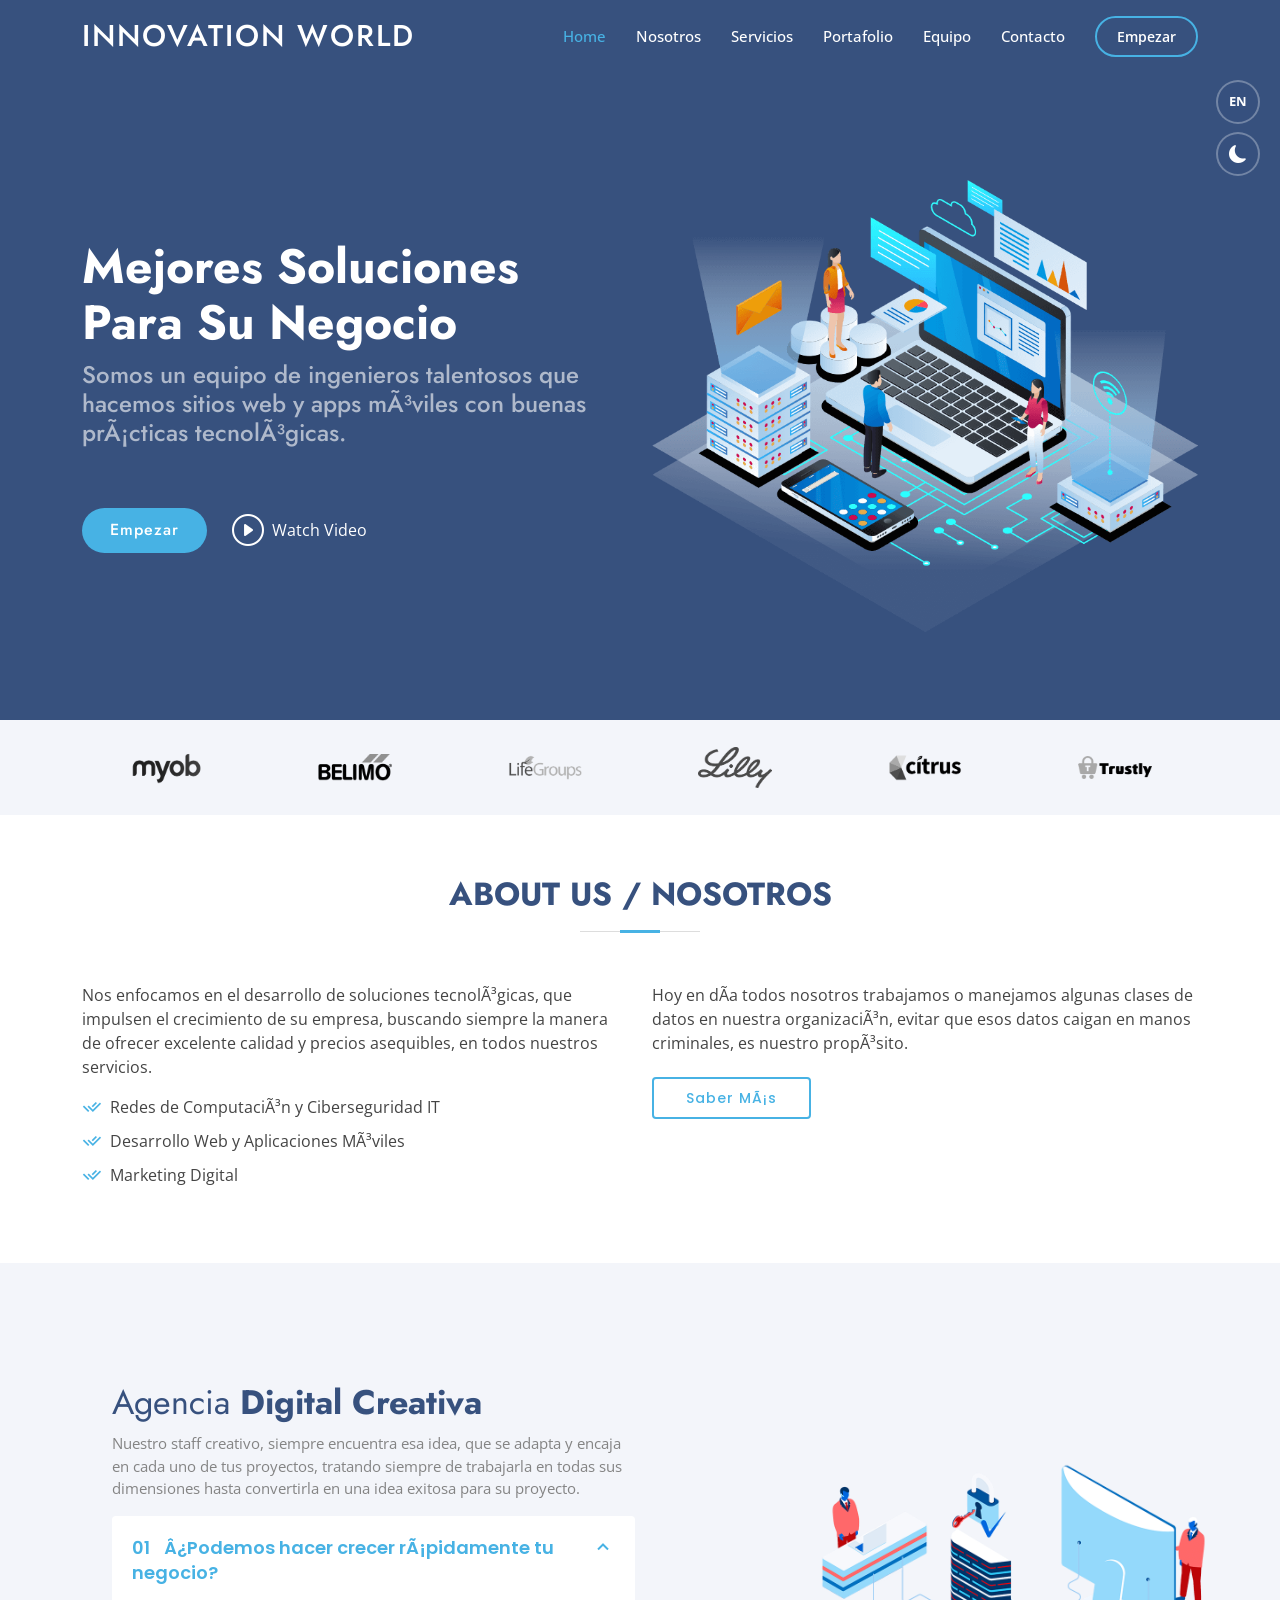
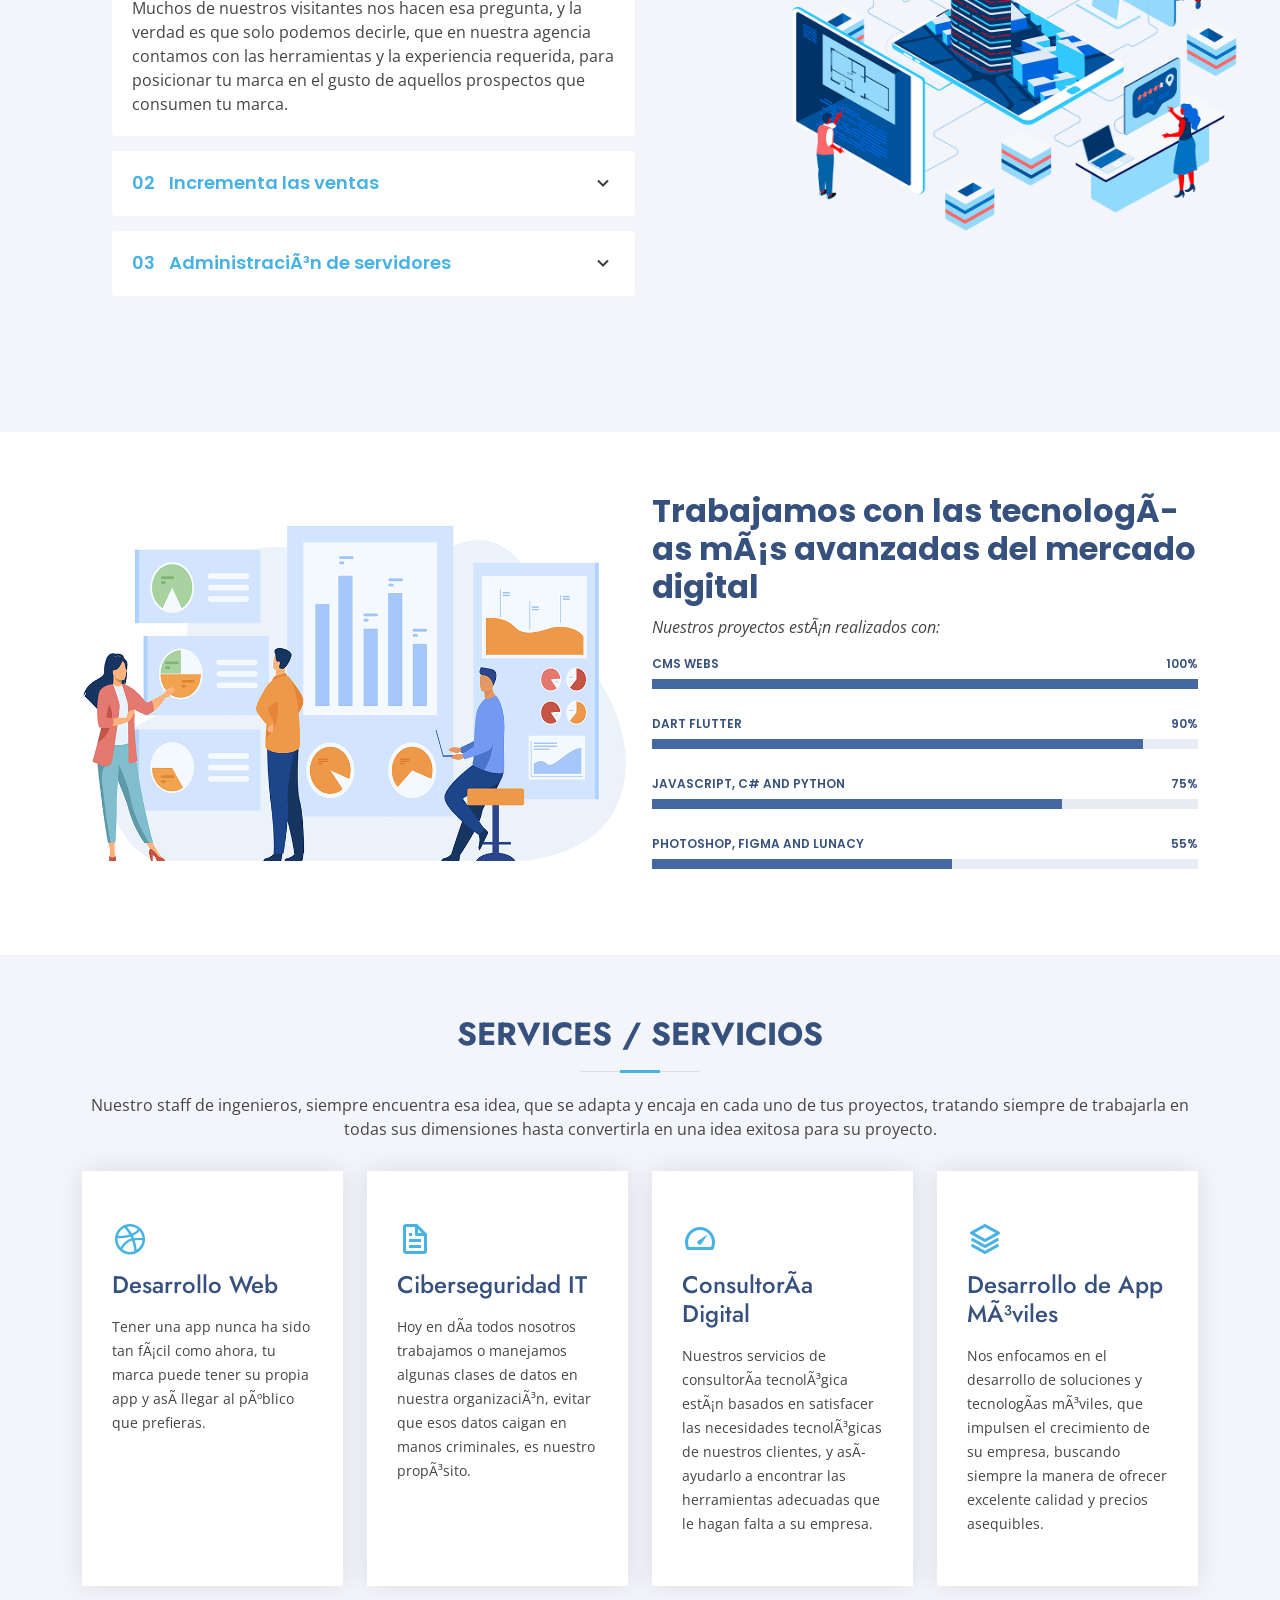
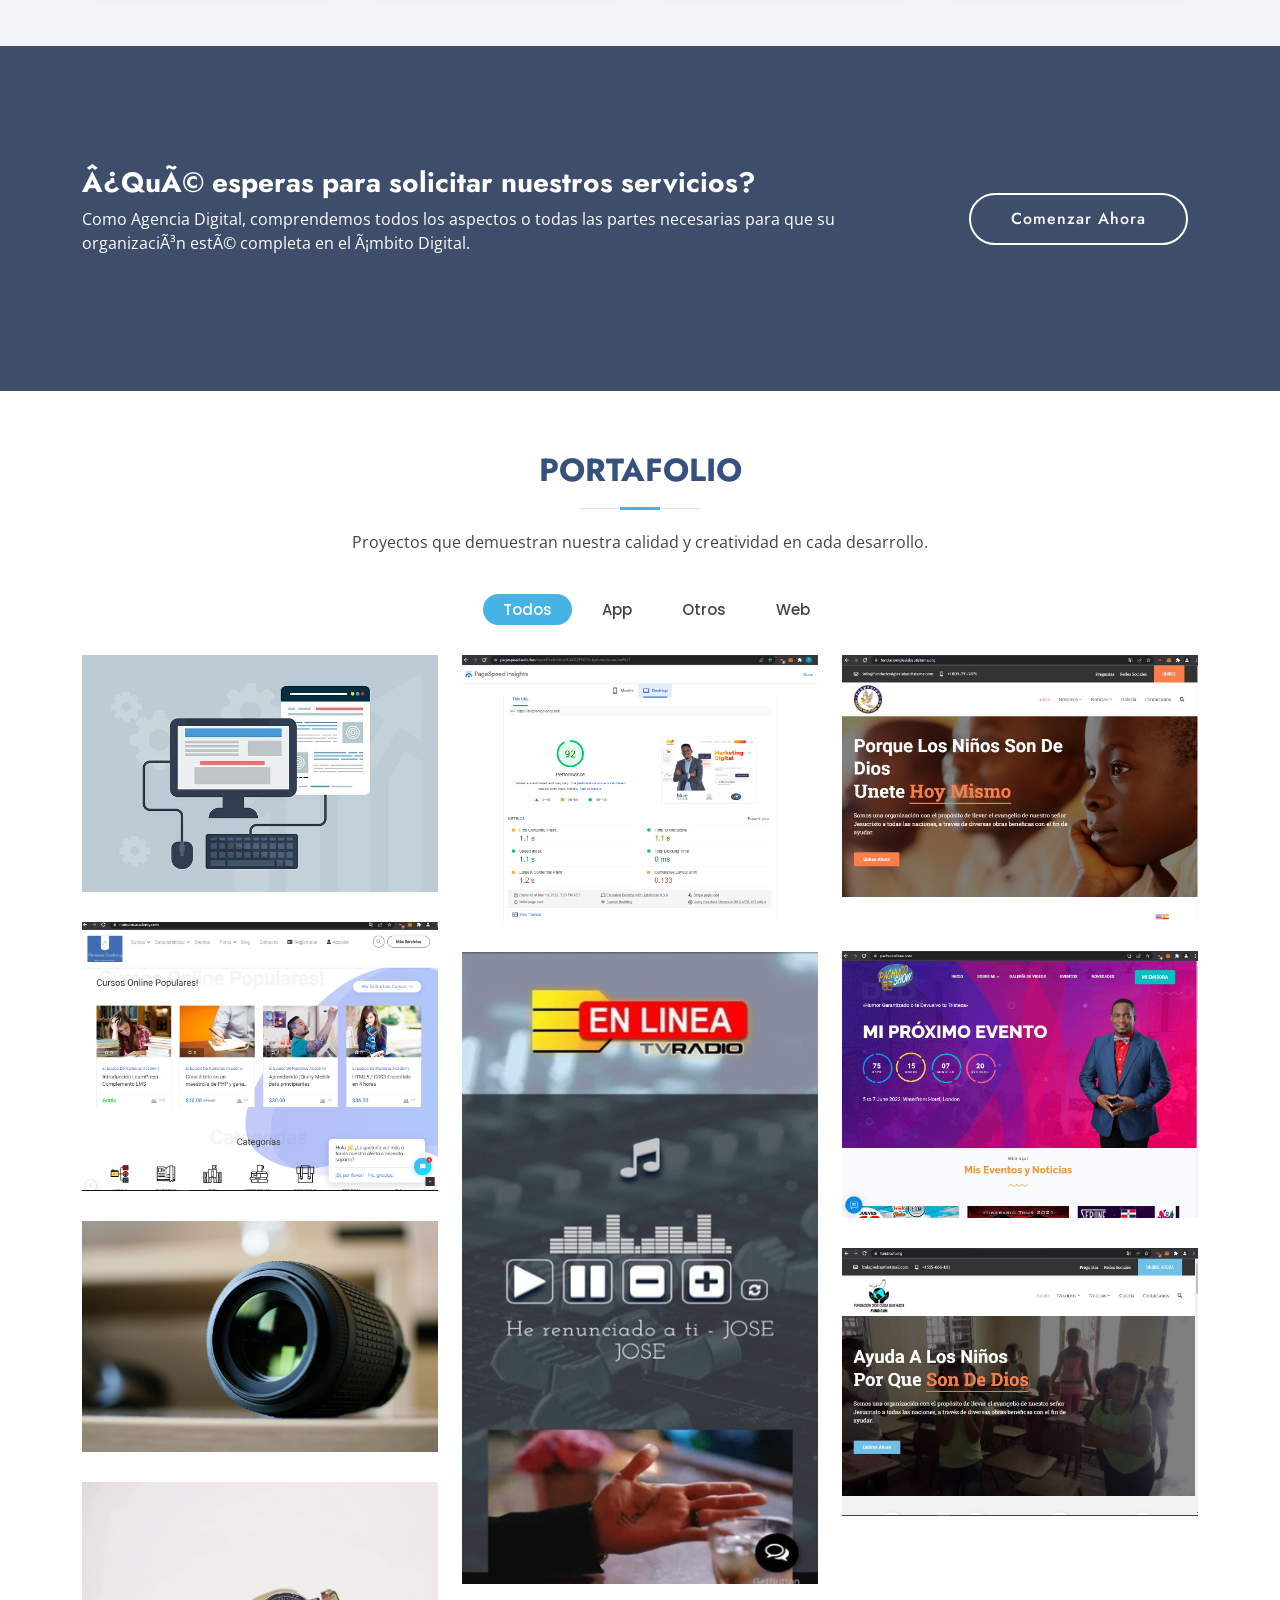
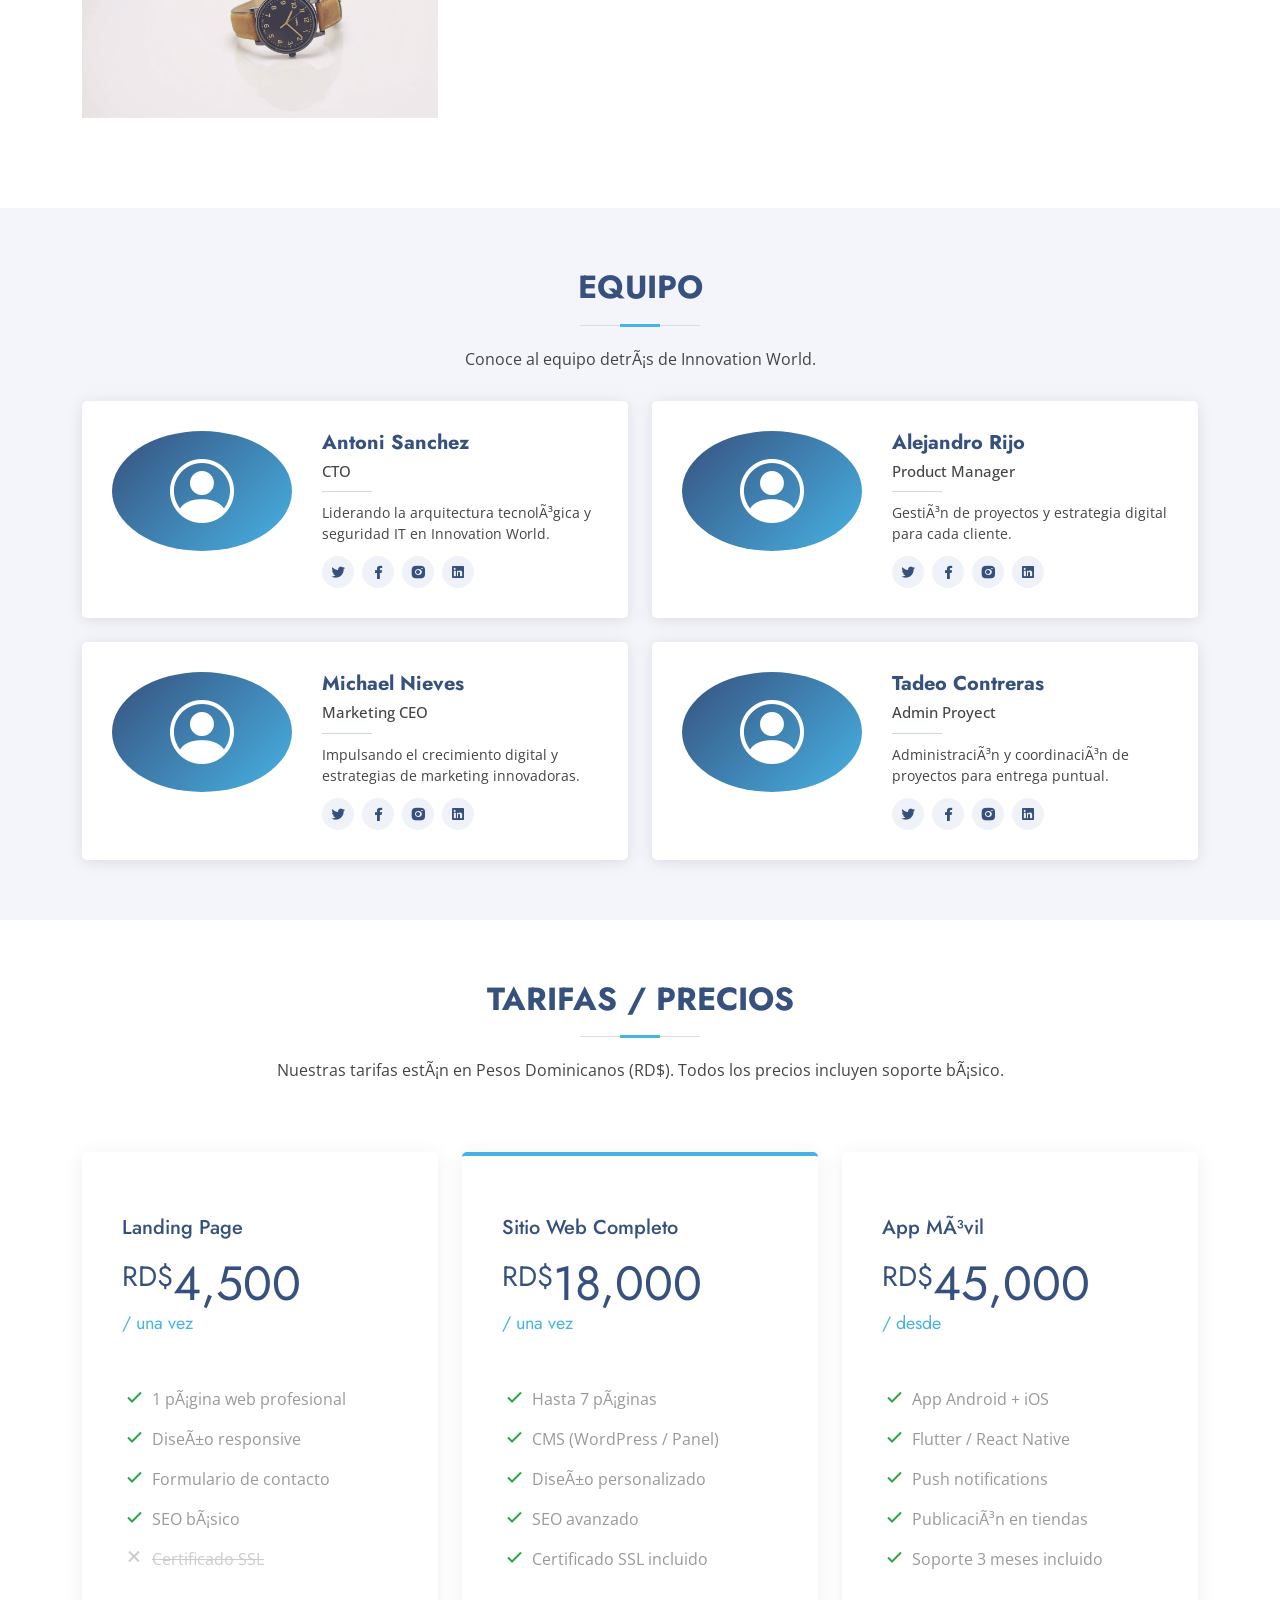
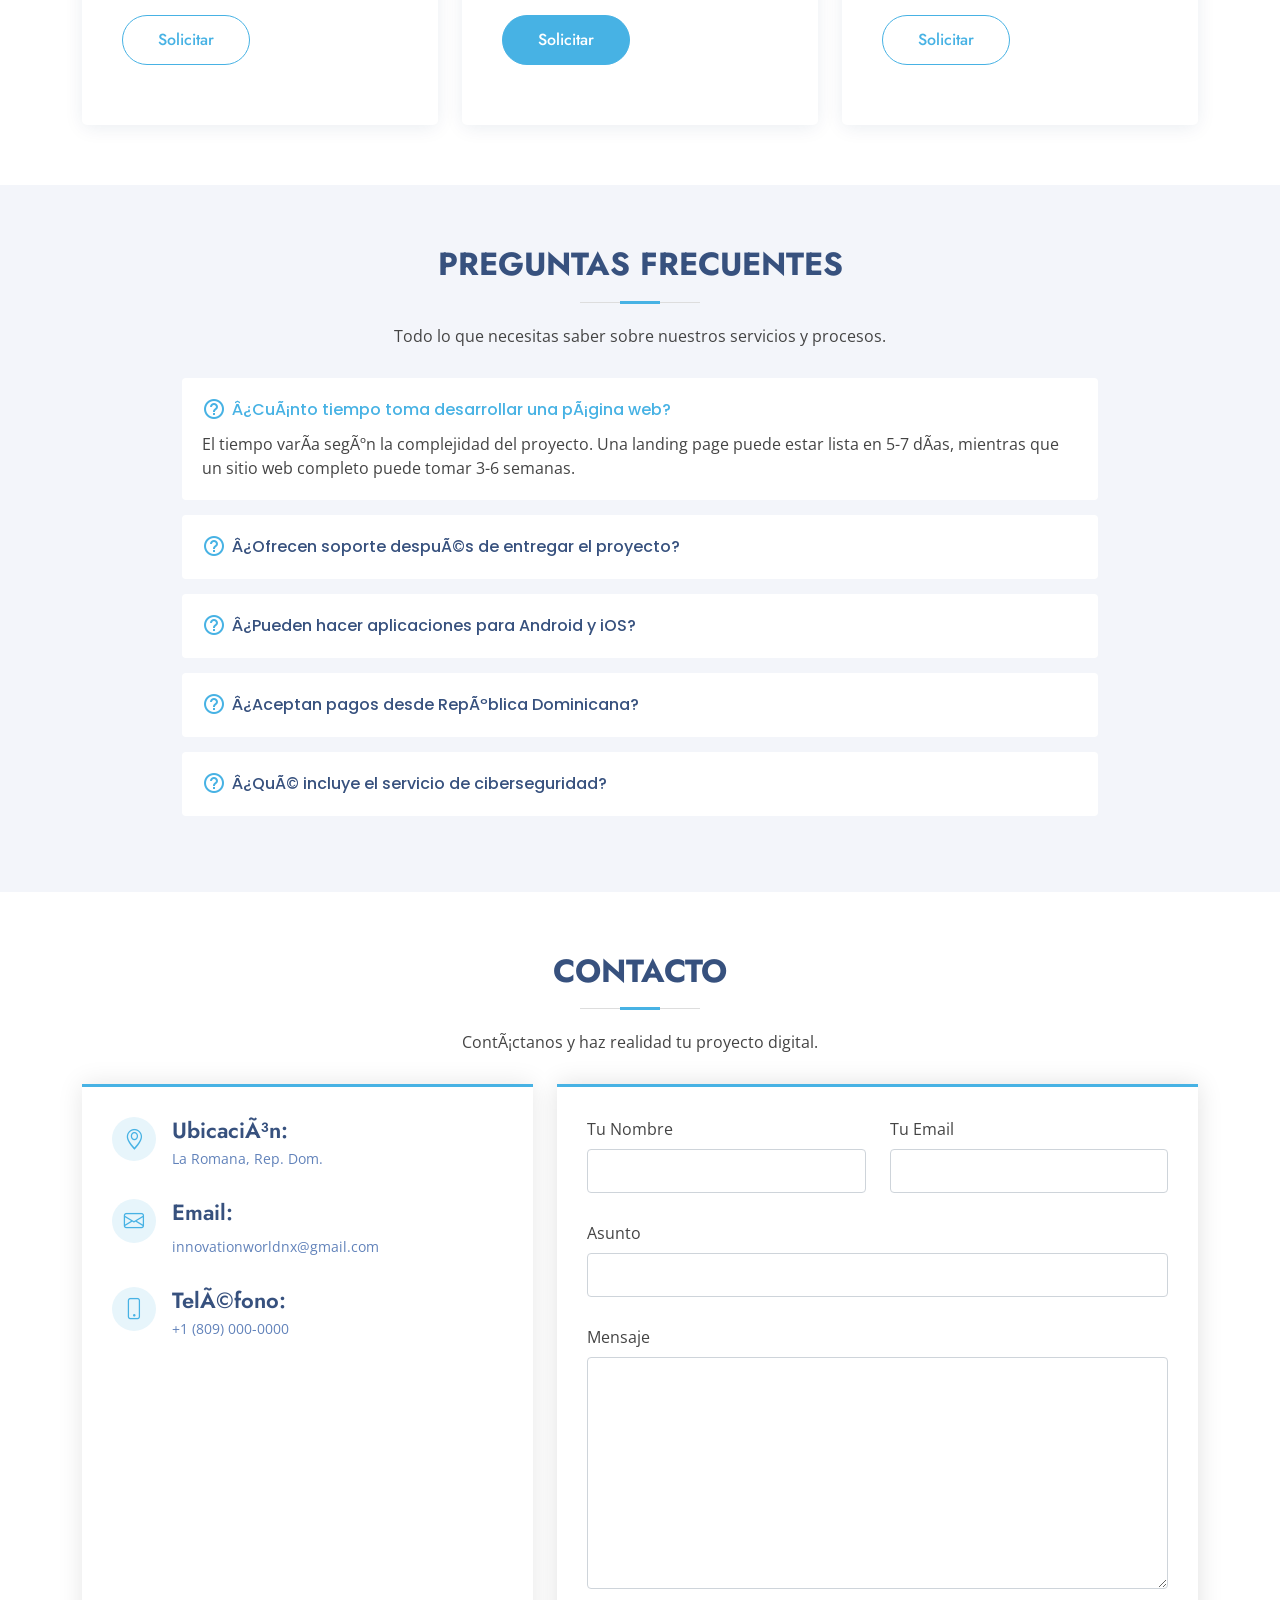
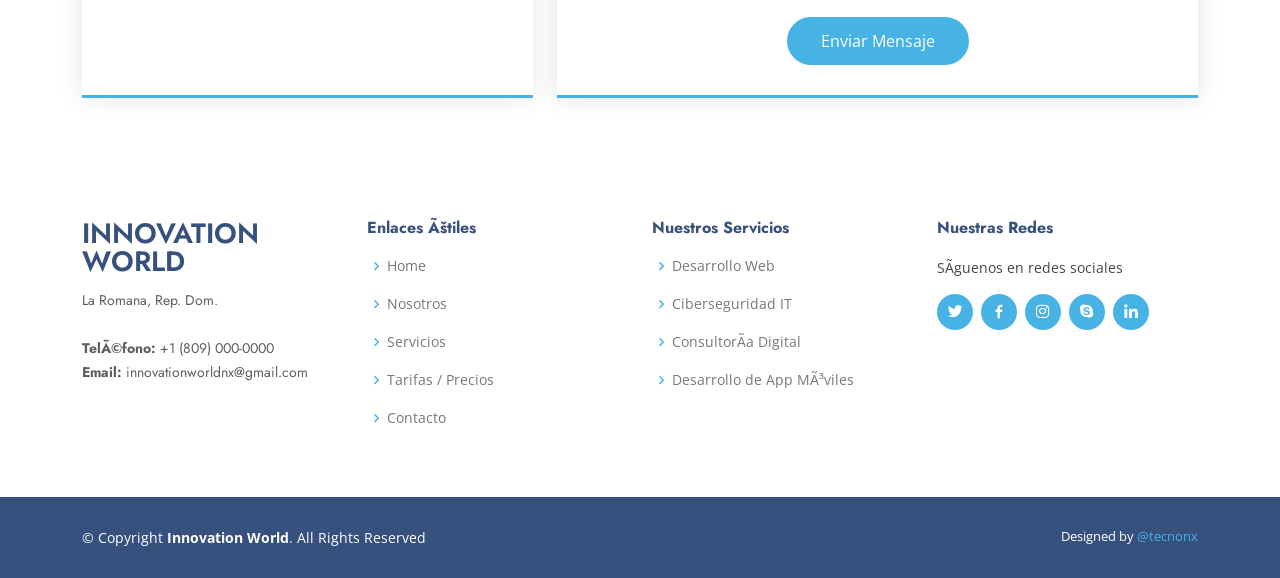
<file: index.html>
<!DOCTYPE html>
<html lang="en">
<head>
  <meta charset="utf-8">
  <meta content="width=device-width, initial-scale=1.0" name="viewport">
  <title>Innovation World</title>
  <meta content="Empresa dominicana de tecnologÃ­as" name="description">
  <meta content="pÃ¡ginas web dominicana, empresa en RD, las mejores app dominicanas" name="keywords">

  <!-- Favicons -->
  <link href="assets/img/favicon.png" rel="icon">
  <link href="assets/img/apple-touch-icon.png" rel="apple-touch-icon">

  <!-- Google Fonts -->
  <link href="https://fonts.googleapis.com/css?family=Open+Sans:300,300i,400,400i,600,600i,700,700i|Jost:300,300i,400,400i,500,500i,600,600i,700,700i|Poppins:300,300i,400,400i,500,500i,600,600i,700,700i" rel="stylesheet">

  <!-- Vendor CSS Files -->
  <link href="assets/vendor/aos/aos.css" rel="stylesheet">
  <link href="assets/vendor/bootstrap/css/bootstrap.min.css" rel="stylesheet">
  <link href="assets/vendor/bootstrap-icons/bootstrap-icons.css" rel="stylesheet">
  <link href="assets/vendor/boxicons/css/boxicons.min.css" rel="stylesheet">
  <link href="assets/vendor/glightbox/css/glightbox.min.css" rel="stylesheet">
  <link href="assets/vendor/remixicon/remixicon.css" rel="stylesheet">
  <link href="assets/vendor/swiper/swiper-bundle.min.css" rel="stylesheet">

  <!-- Template Main CSS File -->
  <link href="assets/css/style.css" rel="stylesheet">
</head>

<body>

  <!-- ======= Header ======= -->
  <header id="header" class="fixed-top">
    <div class="container d-flex align-items-center">

      <h1 class="logo me-auto"><a href="index.html">Innovation World</a></h1>

      <nav id="navbar" class="navbar">
        <ul>
          <li><a class="nav-link scrollto active" href="#hero" data-i18n="nav.home">Home</a></li>
          <li><a class="nav-link scrollto" href="#about" data-i18n="nav.about">About</a></li>
          <li><a class="nav-link scrollto" href="#services" data-i18n="nav.services">Services</a></li>
          <li><a class="nav-link scrollto" href="#portfolio" data-i18n="nav.portfolio">Portfolio</a></li>
          <li><a class="nav-link scrollto" href="#team" data-i18n="nav.team">Team</a></li>
          <li><a class="nav-link scrollto" href="#contact" data-i18n="nav.contact">Contact</a></li>
          <li><a class="getstarted scrollto" href="#about" data-i18n="nav.getstarted">Get Started</a></li>
        </ul>
        <i class="bi bi-list mobile-nav-toggle"></i>
      </nav>

    </div>
  </header>

  <!-- Language & Dark Mode Toggles -->
  <div class="mode-toggles">
    <button id="lang-toggle" class="mode-btn" title="Cambiar idioma / Switch language">
      <span id="lang-label">EN</span>
    </button>
    <button id="theme-toggle" class="mode-btn" title="Modo oscuro / Dark mode">
      <i class="bi bi-moon-fill" id="theme-icon"></i>
    </button>
  </div>

  <main id="main">

    <!-- ======= Hero Section ======= -->
    <section id="hero" class="d-flex align-items-center">
      <div class="container">
        <div class="row">
          <div class="col-lg-6 d-flex flex-column justify-content-center pt-4 pt-lg-0 order-2 order-lg-1" data-aos="fade-up" data-aos-delay="200">
            <h1 data-i18n="hero.title">Mejores Soluciones Para Su Negocio</h1>
            <h2 data-i18n="hero.subtitle">Somos un equipo de ingenieros talentosos que hacemos sitios web y apps mÃ³viles con buenas prÃ¡cticas tecnolÃ³gicas.</h2>
            <div class="d-flex justify-content-center justify-content-lg-start">
              <a href="#about" class="btn-get-started scrollto" data-i18n="hero.btn_start">Get Started</a>
              <a href="https://www.youtube.com/watch?v=jDDaplaOz7Q" class="glightbox btn-watch-video"><i class="bi bi-play-circle"></i><span>Watch Video</span></a>
            </div>
          </div>
          <div class="col-lg-6 order-1 order-lg-2 hero-img" data-aos="zoom-in" data-aos-delay="200">
            <img src="assets/img/hero-img.png" class="img-fluid animated" alt="">
          </div>
        </div>
      </div>
    </section>

    <!-- ======= Cliens Section ======= -->
    <section id="cliens" class="cliens section-bg">
      <div class="container">
        <div class="row" data-aos="zoom-in">
          <div class="col-lg-2 col-md-4 col-6 d-flex align-items-center justify-content-center">
            <img src="assets/img/clients/client-1.png" class="img-fluid" alt="">
          </div>
          <div class="col-lg-2 col-md-4 col-6 d-flex align-items-center justify-content-center">
            <img src="assets/img/clients/client-2.png" class="img-fluid" alt="">
          </div>
          <div class="col-lg-2 col-md-4 col-6 d-flex align-items-center justify-content-center">
            <img src="assets/img/clients/client-3.png" class="img-fluid" alt="">
          </div>
          <div class="col-lg-2 col-md-4 col-6 d-flex align-items-center justify-content-center">
            <img src="assets/img/clients/client-4.png" class="img-fluid" alt="">
          </div>
          <div class="col-lg-2 col-md-4 col-6 d-flex align-items-center justify-content-center">
            <img src="assets/img/clients/client-5.png" class="img-fluid" alt="">
          </div>
          <div class="col-lg-2 col-md-4 col-6 d-flex align-items-center justify-content-center">
            <img src="assets/img/clients/client-6.png" class="img-fluid" alt="">
          </div>
        </div>
      </div>
    </section>

    <!-- ======= About Us Section ======= -->
    <section id="about" class="about">
      <div class="container" data-aos="fade-up">
        <div class="section-title">
          <h2 data-i18n="about.title">About Us / Nosotros</h2>
        </div>
        <div class="row content">
          <div class="col-lg-6">
            <p data-i18n="about.p1">Nos enfocamos en el desarrollo de soluciones tecnolÃ³gicas, que impulsen el crecimiento de su empresa, buscando siempre la manera de ofrecer excelente calidad y precios asequibles, en todos nuestros servicios.</p>
            <ul>
              <li><i class="ri-check-double-line"></i> <span data-i18n="about.item1">Redes de ComputaciÃ³n y Ciberseguridad IT</span></li>
              <li><i class="ri-check-double-line"></i> <span data-i18n="about.item2">Desarrollo Web y Aplicaciones MÃ³viles</span></li>
              <li><i class="ri-check-double-line"></i> <span data-i18n="about.item3">Marketing Digital</span></li>
            </ul>
          </div>
          <div class="col-lg-6 pt-4 pt-lg-0">
            <p data-i18n="about.p2">Hoy en dÃ­a todos nosotros trabajamos o manejamos algunas clases de datos en nuestra organizaciÃ³n, evitar que esos datos caigan en manos criminales, es nuestro propÃ³sito.</p>
            <a href="#" class="btn-learn-more" data-i18n="about.learn_more">Learn More</a>
          </div>
        </div>
      </div>
    </section>

    <!-- ======= Why Us Section ======= -->
    <section id="why-us" class="why-us section-bg">
      <div class="container-fluid" data-aos="fade-up">
        <div class="row">
          <div class="col-lg-7 d-flex flex-column justify-content-center align-items-stretch order-2 order-lg-1">
            <div class="content">
              <h3 data-i18n="why.title">Agencia <strong>Digital Creativa</strong></h3>
              <p data-i18n="why.subtitle">Nuestro staff creativo, siempre encuentra esa idea, que se adapta y encaja en cada uno de tus proyectos, tratando siempre de trabajarla en todas sus dimensiones hasta convertirla en una idea exitosa para su proyecto.</p>
            </div>
            <div class="accordion-list">
              <ul>
                <li>
                  <a data-bs-toggle="collapse" class="collapse" data-bs-target="#accordion-list-1"><span>01</span> <span data-i18n="why.q1">Â¿Podemos hacer crecer rÃ¡pidamente tu negocio?</span> <i class="bx bx-chevron-down icon-show"></i><i class="bx bx-chevron-up icon-close"></i></a>
                  <div id="accordion-list-1" class="collapse show" data-bs-parent=".accordion-list">
                    <p data-i18n="why.a1">Muchos de nuestros visitantes nos hacen esa pregunta, y la verdad es que solo podemos decirle, que en nuestra agencia contamos con las herramientas y la experiencia requerida, para posicionar tu marca en el gusto de aquellos prospectos que consumen tu marca.</p>
                  </div>
                </li>
                <li>
                  <a data-bs-toggle="collapse" data-bs-target="#accordion-list-2" class="collapsed"><span>02</span> <span data-i18n="why.q2">Incrementa las ventas</span> <i class="bx bx-chevron-down icon-show"></i><i class="bx bx-chevron-up icon-close"></i></a>
                  <div id="accordion-list-2" class="collapse" data-bs-parent=".accordion-list">
                    <p data-i18n="why.a2">Buscamos las mejores herramientas tecnolÃ³gicas para adaptarlas a sus estrategias de ventas, para que juntas ayuden a incrementar las ventas de sus productos o servicios.</p>
                  </div>
                </li>
                <li>
                  <a data-bs-toggle="collapse" data-bs-target="#accordion-list-3" class="collapsed"><span>03</span> <span data-i18n="why.q3">AdministraciÃ³n de servidores</span> <i class="bx bx-chevron-down icon-show"></i><i class="bx bx-chevron-up icon-close"></i></a>
                  <div id="accordion-list-3" class="collapse" data-bs-parent=".accordion-list">
                    <p data-i18n="why.a3">Nuestro objetivo primordial es brindar el soporte requerido en los servidores de su compaÃ±Ã­a o negocio, por grande o pequeÃ±o que sea, ya sea funcione con Linux o Windows.</p>
                  </div>
                </li>
              </ul>
            </div>
          </div>
          <div class="col-lg-5 align-items-stretch order-1 order-lg-2 img" style='background-image: url("assets/img/why-us.png");' data-aos="zoom-in" data-aos-delay="150">&nbsp;</div>
        </div>
      </div>
    </section>

    <!-- ======= Skills Section ======= -->
    <section id="skills" class="skills">
      <div class="container" data-aos="fade-up">
        <div class="row">
          <div class="col-lg-6 d-flex align-items-center" data-aos="fade-right" data-aos-delay="100">
            <img src="assets/img/skills.png" class="img-fluid" alt="">
          </div>
          <div class="col-lg-6 pt-4 pt-lg-0 content" data-aos="fade-left" data-aos-delay="100">
            <h3 data-i18n="skills.title">Trabajamos con las tecnologÃ­as mÃ¡s avanzadas del mercado digital</h3>
            <p class="fst-italic" data-i18n="skills.subtitle">Nuestros proyectos estÃ¡n realizados con:</p>
            <div class="skills-content">
              <div class="progress">
                <span class="skill" data-i18n="skills.s1">CMS WEBS<i class="val">100%</i></span>
                <div class="progress-bar-wrap">
                  <div class="progress-bar" role="progressbar" aria-valuenow="100" aria-valuemin="0" aria-valuemax="100"></div>
                </div>
              </div>
              <div class="progress">
                <span class="skill" data-i18n="skills.s2">Dart Flutter <i class="val">90%</i></span>
                <div class="progress-bar-wrap">
                  <div class="progress-bar" role="progressbar" aria-valuenow="90" aria-valuemin="0" aria-valuemax="100"></div>
                </div>
              </div>
              <div class="progress">
                <span class="skill" data-i18n="skills.s3">JavaScript, C# and Python <i class="val">75%</i></span>
                <div class="progress-bar-wrap">
                  <div class="progress-bar" role="progressbar" aria-valuenow="75" aria-valuemin="0" aria-valuemax="100"></div>
                </div>
              </div>
              <div class="progress">
                <span class="skill" data-i18n="skills.s4">Photoshop, Figma and Lunacy <i class="val">55%</i></span>
                <div class="progress-bar-wrap">
                  <div class="progress-bar" role="progressbar" aria-valuenow="55" aria-valuemin="0" aria-valuemax="100"></div>
                </div>
              </div>
            </div>
          </div>
        </div>
      </div>
    </section>

    <!-- ======= Services Section ======= -->
    <section id="services" class="services section-bg">
      <div class="container" data-aos="fade-up">
        <div class="section-title">
          <h2 data-i18n="services.title">Services / Servicios</h2>
          <p data-i18n="services.subtitle">Nuestro staff de ingenieros, siempre encuentra esa idea, que se adapta y encaja en cada uno de tus proyectos, tratando siempre de trabajarla en todas sus dimensiones hasta convertirla en una idea exitosa para su proyecto.</p>
        </div>
        <div class="row">
          <div class="col-xl-3 col-md-6 d-flex align-items-stretch" data-aos="zoom-in" data-aos-delay="100">
            <div class="icon-box">
              <div class="icon"><i class="bx bxl-dribbble"></i></div>
              <h4><a href="" data-i18n="services.s1.name">Desarrollo Web</a></h4>
              <p data-i18n="services.s1.desc">Tener una app nunca ha sido tan fÃ¡cil como ahora, tu marca puede tener su propia app y asÃ­ llegar al pÃºblico que prefieras.</p>
            </div>
          </div>
          <div class="col-xl-3 col-md-6 d-flex align-items-stretch mt-4 mt-md-0" data-aos="zoom-in" data-aos-delay="200">
            <div class="icon-box">
              <div class="icon"><i class="bx bx-file"></i></div>
              <h4><a href="" data-i18n="services.s2.name">Ciberseguridad IT</a></h4>
              <p data-i18n="services.s2.desc">Hoy en dÃ­a todos nosotros trabajamos o manejamos algunas clases de datos en nuestra organizaciÃ³n, evitar que esos datos caigan en manos criminales, es nuestro propÃ³sito.</p>
            </div>
          </div>
          <div class="col-xl-3 col-md-6 d-flex align-items-stretch mt-4 mt-xl-0" data-aos="zoom-in" data-aos-delay="300">
            <div class="icon-box">
              <div class="icon"><i class="bx bx-tachometer"></i></div>
              <h4><a href="" data-i18n="services.s3.name">ConsultorÃ­a Digital</a></h4>
              <p data-i18n="services.s3.desc">Nuestros servicios de consultorÃ­a tecnolÃ³gica estÃ¡n basados en satisfacer las necesidades tecnolÃ³gicas de nuestros clientes, y asÃ­ ayudarlo a encontrar las herramientas adecuadas que le hagan falta a su empresa.</p>
            </div>
          </div>
          <div class="col-xl-3 col-md-6 d-flex align-items-stretch mt-4 mt-xl-0" data-aos="zoom-in" data-aos-delay="400">
            <div class="icon-box">
              <div class="icon"><i class="bx bx-layer"></i></div>
              <h4><a href="" data-i18n="services.s4.name">Desarrollo de App MÃ³viles</a></h4>
              <p data-i18n="services.s4.desc">Nos enfocamos en el desarrollo de soluciones y tecnologÃ­as mÃ³viles, que impulsen el crecimiento de su empresa, buscando siempre la manera de ofrecer excelente calidad y precios asequibles.</p>
            </div>
          </div>
        </div>
      </div>
    </section>

    <!-- ======= Cta Section ======= -->
    <section id="cta" class="cta">
      <div class="container" data-aos="zoom-in">
        <div class="row">
          <div class="col-lg-9 text-center text-lg-start">
            <h3 data-i18n="cta.title">Â¿QuÃ© esperas para solicitar nuestros servicios?</h3>
            <p data-i18n="cta.subtitle">Como Agencia Digital, comprendemos todos los aspectos o todas las partes necesarias para que su organizaciÃ³n estÃ© completa en el Ã¡mbito Digital.</p>
          </div>
          <div class="col-lg-3 cta-btn-container text-center">
            <a class="cta-btn align-middle" href="#contact" data-i18n="cta.btn">Comenzar Ahora</a>
          </div>
        </div>
      </div>
    </section>

    <!-- ======= Portfolio Section ======= -->
    <section id="portfolio" class="portfolio">
      <div class="container" data-aos="fade-up">
        <div class="section-title">
          <h2 data-i18n="portfolio.title">Portfolio</h2>
          <p data-i18n="portfolio.subtitle">Proyectos que demuestran nuestra calidad y creatividad en cada desarrollo.</p>
        </div>
        <ul id="portfolio-flters" class="d-flex justify-content-center" data-aos="fade-up" data-aos-delay="100">
          <li data-filter="*" class="filter-active" data-i18n="portfolio.all">All</li>
          <li data-filter=".filter-app" data-i18n="portfolio.app">App</li>
          <li data-filter=".filter-card" data-i18n="portfolio.card">Otros</li>
          <li data-filter=".filter-web" data-i18n="portfolio.web">Web</li>
        </ul>
        <div class="row portfolio-container" data-aos="fade-up" data-aos-delay="200">
          <div class="col-lg-4 col-md-6 portfolio-item filter-app">
            <div class="portfolio-img"><img src="assets/img/portfolio/portfolio-1.jpg" class="img-fluid" alt=""></div>
            <div class="portfolio-info">
              <h4 data-i18n="portfolio.p1.name">App 1</h4>
              <p data-i18n="portfolio.p1.type">App</p>
              <a href="assets/img/portfolio/portfolio-1.jpg" data-gallery="portfolioGallery" class="portfolio-lightbox preview-link" title="App 1"><i class="bx bx-plus"></i></a>
              <a href="portfolio-details.html" class="details-link" title="More Details"><i class="bx bx-link"></i></a>
            </div>
          </div>
          <div class="col-lg-4 col-md-6 portfolio-item filter-web">
            <div class="portfolio-img"><img src="assets/img/portfolio/portfolio-2.jpg" class="img-fluid" alt=""></div>
            <div class="portfolio-info">
              <h4 data-i18n="portfolio.p2.name">Web 3</h4>
              <p data-i18n="portfolio.p2.type">Web</p>
              <a href="assets/img/portfolio/portfolio-2.jpg" data-gallery="portfolioGallery" class="portfolio-lightbox preview-link" title="Web 3"><i class="bx bx-plus"></i></a>
              <a href="portfolio-details.html" class="details-link" title="More Details"><i class="bx bx-link"></i></a>
            </div>
          </div>
          <div class="col-lg-4 col-md-6 portfolio-item filter-app">
            <div class="portfolio-img"><img src="assets/img/portfolio/portfolio-3.jpg" class="img-fluid" alt=""></div>
            <div class="portfolio-info">
              <h4 data-i18n="portfolio.p3.name">App 2</h4>
              <p data-i18n="portfolio.p3.type">App</p>
              <a href="assets/img/portfolio/portfolio-3.jpg" data-gallery="portfolioGallery" class="portfolio-lightbox preview-link" title="App 2"><i class="bx bx-plus"></i></a>
              <a href="portfolio-details.html" class="details-link" title="More Details"><i class="bx bx-link"></i></a>
            </div>
          </div>
          <div class="col-lg-4 col-md-6 portfolio-item filter-card">
            <div class="portfolio-img"><img src="assets/img/portfolio/portfolio-4.jpg" class="img-fluid" alt=""></div>
            <div class="portfolio-info">
              <h4 data-i18n="portfolio.p4.name">Card 2</h4>
              <p data-i18n="portfolio.p4.type">Card</p>
              <a href="assets/img/portfolio/portfolio-4.jpg" data-gallery="portfolioGallery" class="portfolio-lightbox preview-link" title="Card 2"><i class="bx bx-plus"></i></a>
              <a href="portfolio-details.html" class="details-link" title="More Details"><i class="bx bx-link"></i></a>
            </div>
          </div>
          <div class="col-lg-4 col-md-6 portfolio-item filter-web">
            <div class="portfolio-img"><img src="assets/img/portfolio/portfolio-5.jpg" class="img-fluid" alt=""></div>
            <div class="portfolio-info">
              <h4 data-i18n="portfolio.p5.name">Web 2</h4>
              <p data-i18n="portfolio.p5.type">Web</p>
              <a href="assets/img/portfolio/portfolio-5.jpg" data-gallery="portfolioGallery" class="portfolio-lightbox preview-link" title="Web 2"><i class="bx bx-plus"></i></a>
              <a href="portfolio-details.html" class="details-link" title="More Details"><i class="bx bx-link"></i></a>
            </div>
          </div>
          <div class="col-lg-4 col-md-6 portfolio-item filter-app">
            <div class="portfolio-img"><img src="assets/img/portfolio/portfolio-6.jpg" class="img-fluid" alt=""></div>
            <div class="portfolio-info">
              <h4 data-i18n="portfolio.p6.name">App 3</h4>
              <p data-i18n="portfolio.p6.type">App</p>
              <a href="assets/img/portfolio/portfolio-6.jpg" data-gallery="portfolioGallery" class="portfolio-lightbox preview-link" title="App 3"><i class="bx bx-plus"></i></a>
              <a href="portfolio-details.html" class="details-link" title="More Details"><i class="bx bx-link"></i></a>
            </div>
          </div>
          <div class="col-lg-4 col-md-6 portfolio-item filter-card">
            <div class="portfolio-img"><img src="assets/img/portfolio/portfolio-7.jpg" class="img-fluid" alt=""></div>
            <div class="portfolio-info">
              <h4 data-i18n="portfolio.p7.name">Card 1</h4>
              <p data-i18n="portfolio.p7.type">Card</p>
              <a href="assets/img/portfolio/portfolio-7.jpg" data-gallery="portfolioGallery" class="portfolio-lightbox preview-link" title="Card 1"><i class="bx bx-plus"></i></a>
              <a href="portfolio-details.html" class="details-link" title="More Details"><i class="bx bx-link"></i></a>
            </div>
          </div>
          <div class="col-lg-4 col-md-6 portfolio-item filter-card">
            <div class="portfolio-img"><img src="assets/img/portfolio/portfolio-8.jpg" class="img-fluid" alt=""></div>
            <div class="portfolio-info">
              <h4 data-i18n="portfolio.p8.name">Card 3</h4>
              <p data-i18n="portfolio.p8.type">Card</p>
              <a href="assets/img/portfolio/portfolio-8.jpg" data-gallery="portfolioGallery" class="portfolio-lightbox preview-link" title="Card 3"><i class="bx bx-plus"></i></a>
              <a href="portfolio-details.html" class="details-link" title="More Details"><i class="bx bx-link"></i></a>
            </div>
          </div>
          <div class="col-lg-4 col-md-6 portfolio-item filter-web">
            <div class="portfolio-img"><img src="assets/img/portfolio/portfolio-9.jpg" class="img-fluid" alt=""></div>
            <div class="portfolio-info">
              <h4 data-i18n="portfolio.p9.name">Web 3</h4>
              <p data-i18n="portfolio.p9.type">Web</p>
              <a href="assets/img/portfolio/portfolio-9.jpg" data-gallery="portfolioGallery" class="portfolio-lightbox preview-link" title="Web 3"><i class="bx bx-plus"></i></a>
              <a href="portfolio-details.html" class="details-link" title="More Details"><i class="bx bx-link"></i></a>
            </div>
          </div>
        </div>
      </div>
    </section>

    <!-- ======= Team Section ======= -->
    <section id="team" class="team section-bg">
      <div class="container" data-aos="fade-up">
        <div class="section-title">
          <h2 data-i18n="team.title">Team</h2>
          <p data-i18n="team.subtitle">Conoce al equipo detrÃ¡s de Innovation World.</p>
        </div>
        <div class="row">
          <div class="col-lg-6">
            <div class="member d-flex align-items-start" data-aos="zoom-in" data-aos-delay="100">
              <div class="pic avatar-box"><i class="bi bi-person-circle avatar-icon"></i></div>
              <div class="member-info">
                <h4><i class="bi bi-person-circle avatar-icon-sm"></i> Antoni Sanchez</h4>
                <span data-i18n="team.t1.role">CTO</span>
                <p data-i18n="team.t1.desc">Liderando la arquitectura tecnolÃ³gica y seguridad IT en Innovation World.</p>
                <div class="social">
                  <a href=""><i class="ri-twitter-fill"></i></a>
                  <a href=""><i class="ri-facebook-fill"></i></a>
                  <a href=""><i class="ri-instagram-fill"></i></a>
                  <a href=""><i class="ri-linkedin-box-fill"></i></a>
                </div>
              </div>
            </div>
          </div>
          <div class="col-lg-6 mt-4 mt-lg-0">
            <div class="member d-flex align-items-start" data-aos="zoom-in" data-aos-delay="200">
              <div class="pic avatar-box"><i class="bi bi-person-circle avatar-icon"></i></div>
              <div class="member-info">
                <h4><i class="bi bi-person-circle avatar-icon-sm"></i> Alejandro Rijo</h4>
                <span data-i18n="team.t2.role">Product Manager</span>
                <p data-i18n="team.t2.desc">GestiÃ³n de proyectos y estrategia digital para cada cliente.</p>
                <div class="social">
                  <a href=""><i class="ri-twitter-fill"></i></a>
                  <a href=""><i class="ri-facebook-fill"></i></a>
                  <a href=""><i class="ri-instagram-fill"></i></a>
                  <a href=""><i class="ri-linkedin-box-fill"></i></a>
                </div>
              </div>
            </div>
          </div>
          <div class="col-lg-6 mt-4">
            <div class="member d-flex align-items-start" data-aos="zoom-in" data-aos-delay="300">
              <div class="pic avatar-box"><i class="bi bi-person-circle avatar-icon"></i></div>
              <div class="member-info">
                <h4><i class="bi bi-person-circle avatar-icon-sm"></i> Michael Nieves</h4>
                <span data-i18n="team.t3.role">Marketing CEO</span>
                <p data-i18n="team.t3.desc">Impulsando el crecimiento digital y estrategias de marketing innovadoras.</p>
                <div class="social">
                  <a href=""><i class="ri-twitter-fill"></i></a>
                  <a href=""><i class="ri-facebook-fill"></i></a>
                  <a href=""><i class="ri-instagram-fill"></i></a>
                  <a href=""><i class="ri-linkedin-box-fill"></i></a>
                </div>
              </div>
            </div>
          </div>
          <div class="col-lg-6 mt-4">
            <div class="member d-flex align-items-start" data-aos="zoom-in" data-aos-delay="400">
              <div class="pic avatar-box"><i class="bi bi-person-circle avatar-icon"></i></div>
              <div class="member-info">
                <h4><i class="bi bi-person-circle avatar-icon-sm"></i> Tadeo Contreras</h4>
                <span data-i18n="team.t4.role">Admin Proyect</span>
                <p data-i18n="team.t4.desc">AdministraciÃ³n y coordinaciÃ³n de proyectos para entrega puntual.</p>
                <div class="social">
                  <a href=""><i class="ri-twitter-fill"></i></a>
                  <a href=""><i class="ri-facebook-fill"></i></a>
                  <a href=""><i class="ri-instagram-fill"></i></a>
                  <a href=""><i class="ri-linkedin-box-fill"></i></a>
                </div>
              </div>
            </div>
          </div>
        </div>
      </div>
    </section>

    <!-- ======= Pricing Section ======= -->
    <section id="pricing" class="pricing">
      <div class="container" data-aos="fade-up">
        <div class="section-title">
          <h2 data-i18n="pricing.title">Tarifas / Precios</h2>
          <p data-i18n="pricing.subtitle">Nuestras tarifas estÃ¡n en Pesos Dominicanos (RD$). Todos los precios incluyen soporte bÃ¡sico.</p>
        </div>
        <div class="row">
          <div class="col-lg-4" data-aos="fade-up" data-aos-delay="100">
            <div class="box">
              <h3 data-i18n="pricing.plan1.name">Landing Page</h3>
              <h4><sup>RD$</sup>4,500<span data-i18n="pricing.one_time">/ una vez</span></h4>
              <ul>
                <li><i class="bx bx-check"></i> <span data-i18n="pricing.plan1.f1">1 pÃ¡gina web profesional</span></li>
                <li><i class="bx bx-check"></i> <span data-i18n="pricing.plan1.f2">DiseÃ±o responsive</span></li>
                <li><i class="bx bx-check"></i> <span data-i18n="pricing.plan1.f3">Formulario de contacto</span></li>
                <li><i class="bx bx-check"></i> <span data-i18n="pricing.plan1.f4">SEO bÃ¡sico</span></li>
                <li class="na"><i class="bx bx-x"></i> <span data-i18n="pricing.plan1.f5">Certificado SSL</span></li>
              </ul>
              <a href="#contact" class="buy-btn" data-i18n="pricing.cta">Solicitar</a>
            </div>
          </div>
          <div class="col-lg-4 mt-4 mt-lg-0" data-aos="fade-up" data-aos-delay="200">
            <div class="box featured">
              <h3 data-i18n="pricing.plan2.name">Sitio Web Completo</h3>
              <h4><sup>RD$</sup>18,000<span data-i18n="pricing.one_time">/ una vez</span></h4>
              <ul>
                <li><i class="bx bx-check"></i> <span data-i18n="pricing.plan2.f1">Hasta 7 pÃ¡ginas</span></li>
                <li><i class="bx bx-check"></i> <span data-i18n="pricing.plan2.f2">CMS (WordPress / Panel)</span></li>
                <li><i class="bx bx-check"></i> <span data-i18n="pricing.plan2.f3">DiseÃ±o personalizado</span></li>
                <li><i class="bx bx-check"></i> <span data-i18n="pricing.plan2.f4">SEO avanzado</span></li>
                <li><i class="bx bx-check"></i> <span data-i18n="pricing.plan2.f5">Certificado SSL incluido</span></li>
              </ul>
              <a href="#contact" class="buy-btn" data-i18n="pricing.cta">Solicitar</a>
            </div>
          </div>
          <div class="col-lg-4 mt-4 mt-lg-0" data-aos="fade-up" data-aos-delay="300">
            <div class="box">
              <h3 data-i18n="pricing.plan3.name">App MÃ³vil</h3>
              <h4><sup>RD$</sup>45,000<span data-i18n="pricing.from">/ desde</span></h4>
              <ul>
                <li><i class="bx bx-check"></i> <span data-i18n="pricing.plan3.f1">App Android + iOS</span></li>
                <li><i class="bx bx-check"></i> <span data-i18n="pricing.plan3.f2">Flutter / React Native</span></li>
                <li><i class="bx bx-check"></i> <span data-i18n="pricing.plan3.f3">Push notifications</span></li>
                <li><i class="bx bx-check"></i> <span data-i18n="pricing.plan3.f4">PublicaciÃ³n en tiendas</span></li>
                <li><i class="bx bx-check"></i> <span data-i18n="pricing.plan3.f5">Soporte 3 meses incluido</span></li>
              </ul>
              <a href="#contact" class="buy-btn" data-i18n="pricing.cta">Solicitar</a>
            </div>
          </div>
        </div>
      </div>
    </section>

    <!-- ======= Frequently Asked Questions Section ======= -->
    <section id="faq" class="faq section-bg">
      <div class="container" data-aos="fade-up">
        <div class="section-title">
          <h2 data-i18n="faq.title">Preguntas Frecuentes</h2>
          <p data-i18n="faq.subtitle">Todo lo que necesitas saber sobre nuestros servicios y procesos.</p>
        </div>
        <div class="faq-list">
          <ul>
            <li data-aos="fade-up" data-aos-delay="100">
              <i class="bx bx-help-circle icon-help"></i> <a data-bs-toggle="collapse" class="collapse" data-bs-target="#faq-list-1" data-i18n="faq.q1"><i class="bx bx-chevron-down icon-show"></i><i class="bx bx-chevron-up icon-close"></i></a>
              <div id="faq-list-1" class="collapse show" data-bs-parent=".faq-list">
                <p data-i18n="faq.a1">Feugiat pretium nibh ipsum consequat. Tempus iaculis urna id volutpat lacus laoreet non curabitur gravida.</p>
              </div>
            </li>
            <li data-aos="fade-up" data-aos-delay="200">
              <i class="bx bx-help-circle icon-help"></i> <a data-bs-toggle="collapse" data-bs-target="#faq-list-2" class="collapsed" data-i18n="faq.q2"><i class="bx bx-chevron-down icon-show"></i><i class="bx bx-chevron-up icon-close"></i></a>
              <div id="faq-list-2" class="collapse" data-bs-parent=".faq-list">
                <p data-i18n="faq.a2">Dolor sit amet consectetur adipiscing elit pellentesque habitant morbi. Id interdum velit laoreet id donec ultrices.</p>
              </div>
            </li>
            <li data-aos="fade-up" data-aos-delay="300">
              <i class="bx bx-help-circle icon-help"></i> <a data-bs-toggle="collapse" data-bs-target="#faq-list-3" class="collapsed" data-i18n="faq.q3"><i class="bx bx-chevron-down icon-show"></i><i class="bx bx-chevron-up icon-close"></i></a>
              <div id="faq-list-3" class="collapse" data-bs-parent=".faq-list">
                <p data-i18n="faq.a3">Eleifend mi in nulla posuere sollicitudin aliquam ultrices sagittis orci. Faucibus pulvinar elementum integer enim.</p>
              </div>
            </li>
            <li data-aos="fade-up" data-aos-delay="400">
              <i class="bx bx-help-circle icon-help"></i> <a data-bs-toggle="collapse" data-bs-target="#faq-list-4" class="collapsed" data-i18n="faq.q4"><i class="bx bx-chevron-down icon-show"></i><i class="bx bx-chevron-up icon-close"></i></a>
              <div id="faq-list-4" class="collapse" data-bs-parent=".faq-list">
                <p data-i18n="faq.a4">Molestie a iaculis at erat pellentesque adipiscing commodo. Dignissim suspendisse in est ante in.</p>
              </div>
            </li>
            <li data-aos="fade-up" data-aos-delay="500">
              <i class="bx bx-help-circle icon-help"></i> <a data-bs-toggle="collapse" data-bs-target="#faq-list-5" class="collapsed" data-i18n="faq.q5"><i class="bx bx-chevron-down icon-show"></i><i class="bx bx-chevron-up icon-close"></i></a>
              <div id="faq-list-5" class="collapse" data-bs-parent=".faq-list">
                <p data-i18n="faq.a5">Laoreet sit amet cursus sit amet dictum sit amet justo. Mauris vitae ultricies leo integer malesuada nunc vel.</p>
              </div>
            </li>
          </ul>
        </div>
      </div>
    </section>

    <!-- ======= Contact Section ======= -->
    <section id="contact" class="contact">
      <div class="container" data-aos="fade-up">
        <div class="section-title">
          <h2 data-i18n="contact.title">Contacto</h2>
          <p data-i18n="contact.subtitle">ContÃ¡ctanos y haz realidad tu proyecto digital.</p>
        </div>
        <div class="row">
          <div class="col-lg-5 d-flex align-items-stretch">
            <div class="info">
              <div class="address">
                <i class="bi bi-geo-alt"></i>
                <h4 data-i18n="contact.location">UbicaciÃ³n:</h4>
                <p>La Romana, Rep. Dom.</p>
              </div>
              <div class="email">
                <i class="bi bi-envelope"></i>
                <h4>Email:</h4>
                <p>innovationworldnx@gmail.com</p>
              </div>
              <div class="phone">
                <i class="bi bi-phone"></i>
                <h4 data-i18n="contact.phone">TelÃ©fono:</h4>
                <p>+1 (809) 000-0000</p>
              </div>
              <iframe src="https://www.google.com/maps/embed?pb=!1m18!1m12!1m3!1d121123.84018997072!2d-69.04256053525826!3d18.432859618019528!2m3!1f0!2f0!3f0!3m2!1i1024!2i768!4f13.1!3m3!1m2!1s0x8eaf5468f250cc2b%3A0x174be55fc8eb99d9!2sLa%20Romana!5e0!3m2!1ses-419!2sdo!4v1646060743988!5m2!1ses-419!2sdo" frameborder="0" style="border:0; width: 100%; height: 290px;" allowfullscreen></iframe>
            </div>
          </div>
          <div class="col-lg-7 mt-5 mt-lg-0 d-flex align-items-stretch">
            <form action="forms/contact.php" method="post" role="form" class="php-email-form">
              <div class="row">
                <div class="form-group col-md-6">
                  <label for="name" data-i18n="contact.name">Tu Nombre</label>
                  <input type="text" name="name" class="form-control" id="name" required>
                </div>
                <div class="form-group col-md-6">
                  <label for="email" data-i18n="contact.email">Tu Email</label>
                  <input type="email" class="form-control" name="email" id="email" required>
                </div>
              </div>
              <div class="form-group">
                <label for="subject" data-i18n="contact.subject">Asunto</label>
                <input type="text" class="form-control" name="subject" id="subject" required>
              </div>
              <div class="form-group">
                <label for="message" data-i18n="contact.message">Mensaje</label>
                <textarea class="form-control" name="message" rows="10" required></textarea>
              </div>
              <div class="my-3">
                <div class="loading" data-i18n="contact.loading">Enviando...</div>
                <div class="error-message"></div>
                <div class="sent-message" data-i18n="contact.sent">Â¡Tu mensaje ha sido enviado. Gracias!</div>
              </div>
              <div class="text-center"><button type="submit" data-i18n="contact.send">Enviar Mensaje</button></div>
            </form>
          </div>
        </div>
      </div>
    </section>

  </main>

  <!-- ======= Footer ======= -->
  <footer id="footer">
    <div class="footer-top">
      <div class="container">
        <div class="row">
          <div class="col-lg-3 col-md-6 footer-contact">
            <h3>Innovation World</h3>
            <p>
              La Romana, Rep. Dom.<br><br>
              <strong data-i18n="footer.phone">TelÃ©fono:</strong> +1 (809) 000-0000<br>
              <strong>Email:</strong> innovationworldnx@gmail.com<br>
            </p>
          </div>
          <div class="col-lg-3 col-md-6 footer-links">
            <h4 data-i18n="footer.links">Enlaces Ãštiles</h4>
            <ul>
              <li><i class="bx bx-chevron-right"></i> <a href="#hero" data-i18n="nav.home">Home</a></li>
              <li><i class="bx bx-chevron-right"></i> <a href="#about" data-i18n="nav.about">About Us</a></li>
              <li><i class="bx bx-chevron-right"></i> <a href="#services" data-i18n="nav.services">Services</a></li>
              <li><i class="bx bx-chevron-right"></i> <a href="#pricing" data-i18n="pricing.title">TÃ©rminos de servicio</a></li>
              <li><i class="bx bx-chevron-right"></i> <a href="#contact" data-i18n="nav.contact">PolÃ­tica de privacidad</a></li>
            </ul>
          </div>
          <div class="col-lg-3 col-md-6 footer-links">
            <h4 data-i18n="footer.services">Nuestros Servicios</h4>
            <ul>
              <li><i class="bx bx-chevron-right"></i> <a href="#services" data-i18n="services.s1.name">Desarrollo Web</a></li>
              <li><i class="bx bx-chevron-right"></i> <a href="#services" data-i18n="services.s2.name">Ciberseguridad IT</a></li>
              <li><i class="bx bx-chevron-right"></i> <a href="#services" data-i18n="services.s3.name">ConsultorÃ­a Digital</a></li>
              <li><i class="bx bx-chevron-right"></i> <a href="#services" data-i18n="services.s4.name">Apps MÃ³viles</a></li>
            </ul>
          </div>
          <div class="col-lg-3 col-md-6 footer-links">
            <h4 data-i18n="footer.social">Nuestras Redes</h4>
            <p data-i18n="footer.social_desc">SÃ­guenos en redes sociales</p>
            <div class="social-links mt-3">
              <a href="#" class="twitter"><i class="bx bxl-twitter"></i></a>
              <a href="#" class="facebook"><i class="bx bxl-facebook"></i></a>
              <a href="#" class="instagram"><i class="bx bxl-instagram"></i></a>
              <a href="#" class="google-plus"><i class="bx bxl-skype"></i></a>
              <a href="#" class="linkedin"><i class="bx bxl-linkedin"></i></a>
            </div>
          </div>
        </div>
      </div>
    </div>
    <div class="container footer-bottom clearfix">
      <div class="copyright">
        &copy; Copyright <strong><span>Innovation World</span></strong>. All Rights Reserved
      </div>
      <div class="credits">
        Designed by <a href="#">@tecnonx</a>
      </div>
    </div>
  </footer>

  <div id="preloader"></div>
  <a href="#" class="back-to-top d-flex align-items-center justify-content-center"><i class="bi bi-arrow-up-short"></i></a>

  <!-- Vendor JS Files -->
  <script src="assets/vendor/aos/aos.js"></script>
  <script src="assets/vendor/bootstrap/js/bootstrap.bundle.min.js"></script>
  <script src="assets/vendor/glightbox/js/glightbox.min.js"></script>
  <script src="assets/vendor/isotope-layout/isotope.pkgd.min.js"></script>
  <script src="assets/vendor/swiper/swiper-bundle.min.js"></script>
  <script src="assets/vendor/waypoints/noframework.waypoints.js"></script>
  <script src="assets/vendor/php-email-form/validate.js"></script>

  <!-- Template Main JS File -->
  <script src="assets/js/main.js"></script>
  <script src="assets/js/i18n.js"></script>

</body>
</html>
</file>
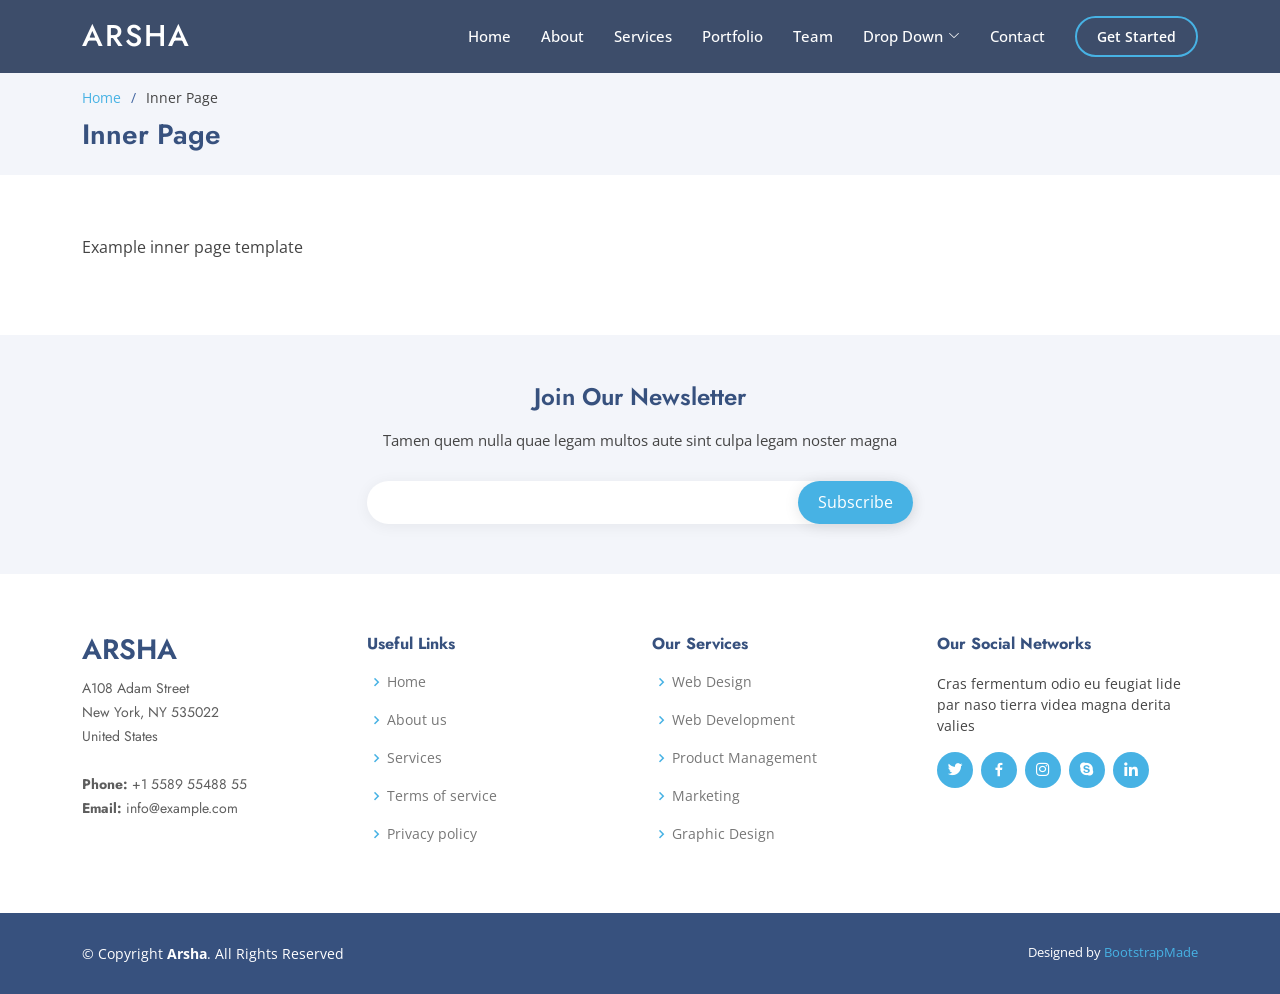
<file: inner-page.html>
<!DOCTYPE html>
<html lang="en">

<head>
  <meta charset="utf-8">
  <meta content="width=device-width, initial-scale=1.0" name="viewport">

  <title>Inner Page - Arsha Bootstrap Template</title>
  <meta content="" name="description">
  <meta content="" name="keywords">

  <!-- Favicons -->
  <link href="assets/img/favicon.png" rel="icon">
  <link href="assets/img/apple-touch-icon.png" rel="apple-touch-icon">

  <!-- Google Fonts -->
  <link href="https://fonts.googleapis.com/css?family=Open+Sans:300,300i,400,400i,600,600i,700,700i|Jost:300,300i,400,400i,500,500i,600,600i,700,700i|Poppins:300,300i,400,400i,500,500i,600,600i,700,700i" rel="stylesheet">

  <!-- Vendor CSS Files -->
  <link href="assets/vendor/aos/aos.css" rel="stylesheet">
  <link href="assets/vendor/bootstrap/css/bootstrap.min.css" rel="stylesheet">
  <link href="assets/vendor/bootstrap-icons/bootstrap-icons.css" rel="stylesheet">
  <link href="assets/vendor/boxicons/css/boxicons.min.css" rel="stylesheet">
  <link href="assets/vendor/glightbox/css/glightbox.min.css" rel="stylesheet">
  <link href="assets/vendor/remixicon/remixicon.css" rel="stylesheet">
  <link href="assets/vendor/swiper/swiper-bundle.min.css" rel="stylesheet">

  <!-- Template Main CSS File -->
  <link href="assets/css/style.css" rel="stylesheet">

 
</head>

<body>

  <!-- ======= Header ======= -->
  <header id="header" class="fixed-top header-inner-pages">
    <div class="container d-flex align-items-center">

      <h1 class="logo me-auto"><a href="index.html">Arsha</a></h1>
      <!-- Uncomment below if you prefer to use an image logo -->
      <!-- <a href="index.html" class="logo me-auto"><img src="assets/img/logo.png" alt="" class="img-fluid"></a>-->

      <nav id="navbar" class="navbar">
        <ul>
          <li><a class="nav-link scrollto " href="#hero">Home</a></li>
          <li><a class="nav-link scrollto" href="#about">About</a></li>
          <li><a class="nav-link scrollto" href="#services">Services</a></li>
          <li><a class="nav-link   scrollto" href="#portfolio">Portfolio</a></li>
          <li><a class="nav-link scrollto" href="#team">Team</a></li>
          <li class="dropdown"><a href="#"><span>Drop Down</span> <i class="bi bi-chevron-down"></i></a>
            <ul>
              <li><a href="#">Drop Down 1</a></li>
              <li class="dropdown"><a href="#"><span>Deep Drop Down</span> <i class="bi bi-chevron-right"></i></a>
                <ul>
                  <li><a href="#">Deep Drop Down 1</a></li>
                  <li><a href="#">Deep Drop Down 2</a></li>
                  <li><a href="#">Deep Drop Down 3</a></li>
                  <li><a href="#">Deep Drop Down 4</a></li>
                  <li><a href="#">Deep Drop Down 5</a></li>
                </ul>
              </li>
              <li><a href="#">Drop Down 2</a></li>
              <li><a href="#">Drop Down 3</a></li>
              <li><a href="#">Drop Down 4</a></li>
            </ul>
          </li>
          <li><a class="nav-link scrollto" href="#contact">Contact</a></li>
          <li><a class="getstarted scrollto" href="#about">Get Started</a></li>
        </ul>
        <i class="bi bi-list mobile-nav-toggle"></i>
      </nav><!-- .navbar -->

    </div>
  </header><!-- End Header -->

  <main id="main">

    <!-- ======= Breadcrumbs ======= -->
    <section id="breadcrumbs" class="breadcrumbs">
      <div class="container">

        <ol>
          <li><a href="index.html">Home</a></li>
          <li>Inner Page</li>
        </ol>
        <h2>Inner Page</h2>

      </div>
    </section><!-- End Breadcrumbs -->

    <section class="inner-page">
      <div class="container">
        <p>
          Example inner page template
        </p>
      </div>
    </section>

  </main><!-- End #main -->

  <!-- ======= Footer ======= -->
  <footer id="footer">

    <div class="footer-newsletter">
      <div class="container">
        <div class="row justify-content-center">
          <div class="col-lg-6">
            <h4>Join Our Newsletter</h4>
            <p>Tamen quem nulla quae legam multos aute sint culpa legam noster magna</p>
            <form action="" method="post">
              <input type="email" name="email"><input type="submit" value="Subscribe">
            </form>
          </div>
        </div>
      </div>
    </div>

    <div class="footer-top">
      <div class="container">
        <div class="row">

          <div class="col-lg-3 col-md-6 footer-contact">
            <h3>Arsha</h3>
            <p>
              A108 Adam Street <br>
              New York, NY 535022<br>
              United States <br><br>
              <strong>Phone:</strong> +1 5589 55488 55<br>
              <strong>Email:</strong> info@example.com<br>
            </p>
          </div>

          <div class="col-lg-3 col-md-6 footer-links">
            <h4>Useful Links</h4>
            <ul>
              <li><i class="bx bx-chevron-right"></i> <a href="#">Home</a></li>
              <li><i class="bx bx-chevron-right"></i> <a href="#">About us</a></li>
              <li><i class="bx bx-chevron-right"></i> <a href="#">Services</a></li>
              <li><i class="bx bx-chevron-right"></i> <a href="#">Terms of service</a></li>
              <li><i class="bx bx-chevron-right"></i> <a href="#">Privacy policy</a></li>
            </ul>
          </div>

          <div class="col-lg-3 col-md-6 footer-links">
            <h4>Our Services</h4>
            <ul>
              <li><i class="bx bx-chevron-right"></i> <a href="#">Web Design</a></li>
              <li><i class="bx bx-chevron-right"></i> <a href="#">Web Development</a></li>
              <li><i class="bx bx-chevron-right"></i> <a href="#">Product Management</a></li>
              <li><i class="bx bx-chevron-right"></i> <a href="#">Marketing</a></li>
              <li><i class="bx bx-chevron-right"></i> <a href="#">Graphic Design</a></li>
            </ul>
          </div>

          <div class="col-lg-3 col-md-6 footer-links">
            <h4>Our Social Networks</h4>
            <p>Cras fermentum odio eu feugiat lide par naso tierra videa magna derita valies</p>
            <div class="social-links mt-3">
              <a href="#" class="twitter"><i class="bx bxl-twitter"></i></a>
              <a href="#" class="facebook"><i class="bx bxl-facebook"></i></a>
              <a href="#" class="instagram"><i class="bx bxl-instagram"></i></a>
              <a href="#" class="google-plus"><i class="bx bxl-skype"></i></a>
              <a href="#" class="linkedin"><i class="bx bxl-linkedin"></i></a>
            </div>
          </div>

        </div>
      </div>
    </div>

    <div class="container footer-bottom clearfix">
      <div class="copyright">
        &copy; Copyright <strong><span>Arsha</span></strong>. All Rights Reserved
      </div>
      <div class="credits">
        <!-- All the links in the footer should remain intact. -->
        <!-- You can delete the links only if you purchased the pro version. -->
        <!-- Licensing information: https://bootstrapmade.com/license/ -->
        <!-- Purchase the pro version with working PHP/AJAX contact form: https://bootstrapmade.com/arsha-free-bootstrap-html-template-corporate/ -->
        Designed by <a href="https://bootstrapmade.com/">BootstrapMade</a>
      </div>

    </div>
  </footer><!-- End Footer -->

  <div id="preloader"></div>
  <a href="#" class="back-to-top d-flex align-items-center justify-content-center"><i class="bi bi-arrow-up-short"></i></a>

  <!-- Vendor JS Files -->
  <script src="assets/vendor/aos/aos.js"></script>
  <script src="assets/vendor/bootstrap/js/bootstrap.bundle.min.js"></script>
  <script src="assets/vendor/glightbox/js/glightbox.min.js"></script>
  <script src="assets/vendor/isotope-layout/isotope.pkgd.min.js"></script>
  <script src="assets/vendor/php-email-form/validate.js"></script>
  <script src="assets/vendor/swiper/swiper-bundle.min.js"></script>
  <script src="assets/vendor/waypoints/noframework.waypoints.js"></script>

  <!-- Template Main JS File -->
  <script src="assets/js/main.js"></script>

</body>

</html>
</file>
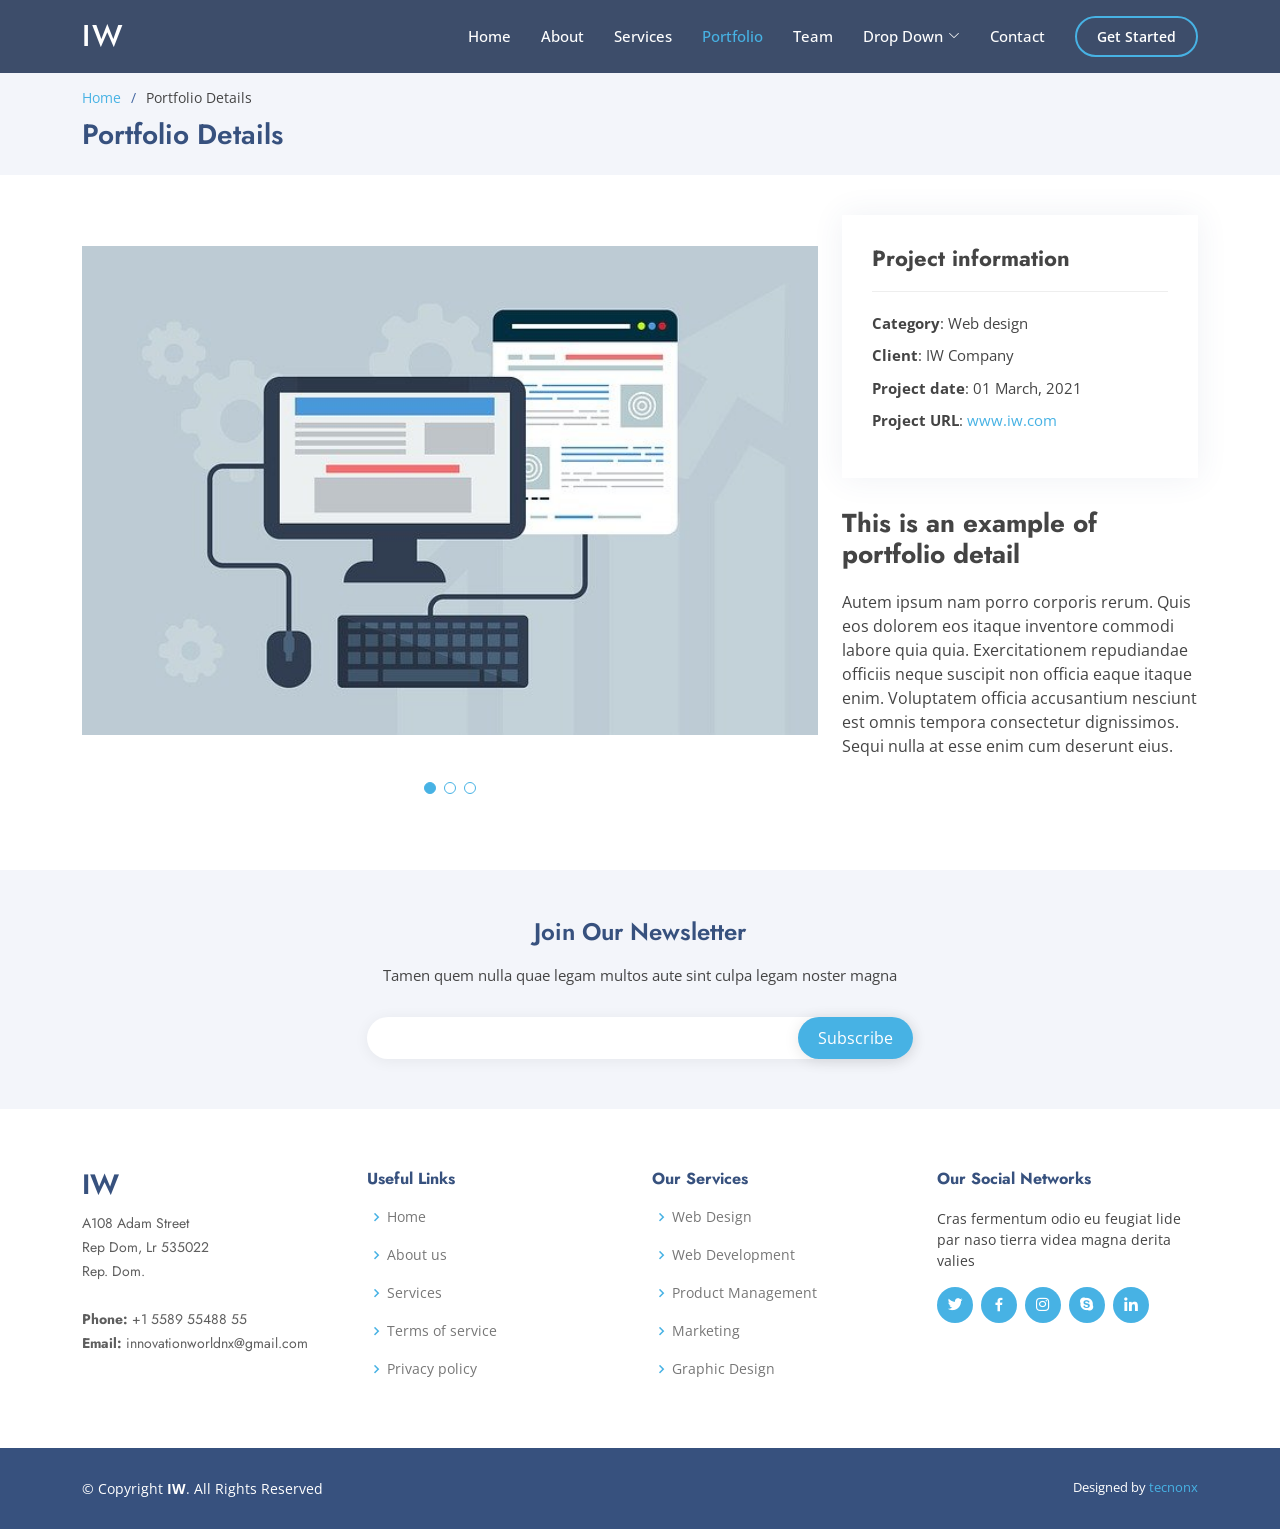
<file: portfolio-details.html>
<!DOCTYPE html>
<html lang="en">

<head>
  <meta charset="utf-8">
  <meta content="width=device-width, initial-scale=1.0" name="viewport">

  <title>Portfolio Details - IW</title>
  <meta content="" name="description">
  <meta content="" name="keywords">

  <!-- Favicons -->
  <link href="assets/img/favicon.png" rel="icon">
  <link href="assets/img/apple-touch-icon.png" rel="apple-touch-icon">

  <!-- Google Fonts -->
  <link href="https://fonts.googleapis.com/css?family=Open+Sans:300,300i,400,400i,600,600i,700,700i|Jost:300,300i,400,400i,500,500i,600,600i,700,700i|Poppins:300,300i,400,400i,500,500i,600,600i,700,700i" rel="stylesheet">

  <!-- Vendor CSS Files -->
  <link href="assets/vendor/aos/aos.css" rel="stylesheet">
  <link href="assets/vendor/bootstrap/css/bootstrap.min.css" rel="stylesheet">
  <link href="assets/vendor/bootstrap-icons/bootstrap-icons.css" rel="stylesheet">
  <link href="assets/vendor/boxicons/css/boxicons.min.css" rel="stylesheet">
  <link href="assets/vendor/glightbox/css/glightbox.min.css" rel="stylesheet">
  <link href="assets/vendor/remixicon/remixicon.css" rel="stylesheet">
  <link href="assets/vendor/swiper/swiper-bundle.min.css" rel="stylesheet">

  <!-- Template Main CSS File -->
  <link href="assets/css/style.css" rel="stylesheet">


</head>

<body>

  <!-- ======= Header ======= -->
  <header id="header" class="fixed-top header-inner-pages">
    <div class="container d-flex align-items-center">

      <h1 class="logo me-auto"><a href="index.html">IW</a></h1>
      <!-- Uncomment below if you prefer to use an image logo -->
      <!-- <a href="index.html" class="logo me-auto"><img src="assets/img/logo.png" alt="" class="img-fluid"></a>-->

      <nav id="navbar" class="navbar">
        <ul>
          <li><a class="nav-link scrollto " href="#hero">Home</a></li>
          <li><a class="nav-link scrollto" href="#about">About</a></li>
          <li><a class="nav-link scrollto" href="#services">Services</a></li>
          <li><a class="nav-link  active scrollto" href="#portfolio">Portfolio</a></li>
          <li><a class="nav-link scrollto" href="#team">Team</a></li>
          <li class="dropdown"><a href="#"><span>Drop Down</span> <i class="bi bi-chevron-down"></i></a>
            <ul>
              <li><a href="#">Drop Down 1</a></li>
              <li class="dropdown"><a href="#"><span>Deep Drop Down</span> <i class="bi bi-chevron-right"></i></a>
                <ul>
                  <li><a href="#">Deep Drop Down 1</a></li>
                  <li><a href="#">Deep Drop Down 2</a></li>
                  <li><a href="#">Deep Drop Down 3</a></li>
                  <li><a href="#">Deep Drop Down 4</a></li>
                  <li><a href="#">Deep Drop Down 5</a></li>
                </ul>
              </li>
              <li><a href="#">Drop Down 2</a></li>
              <li><a href="#">Drop Down 3</a></li>
              <li><a href="#">Drop Down 4</a></li>
            </ul>
          </li>
          <li><a class="nav-link scrollto" href="#contact">Contact</a></li>
          <li><a class="getstarted scrollto" href="#about">Get Started</a></li>
        </ul>
        <i class="bi bi-list mobile-nav-toggle"></i>
      </nav><!-- .navbar -->

    </div>
  </header><!-- End Header -->

  <main id="main">

    <!-- ======= Breadcrumbs ======= -->
    <section id="breadcrumbs" class="breadcrumbs">
      <div class="container">

        <ol>
          <li><a href="index.html">Home</a></li>
          <li>Portfolio Details</li>
        </ol>
        <h2>Portfolio Details</h2>

      </div>
    </section><!-- End Breadcrumbs -->

    <!-- ======= Portfolio Details Section ======= -->
    <section id="portfolio-details" class="portfolio-details">
      <div class="container">

        <div class="row gy-4">

          <div class="col-lg-8">
            <div class="portfolio-details-slider swiper-container">
              <div class="swiper-wrapper align-items-center">

                <div class="swiper-slide">
                  <img src="assets/img/portfolio/portfolio-1.jpg" alt="">
                </div>

                <div class="swiper-slide">
                  <img src="assets/img/portfolio/portfolio-2.jpg" alt="">
                </div>

                <div class="swiper-slide">
                  <img src="assets/img/portfolio/portfolio-3.jpg" alt="">
                </div>

              </div>
              <div class="swiper-pagination"></div>
            </div>
          </div>

          <div class="col-lg-4">
            <div class="portfolio-info">
              <h3>Project information</h3>
              <ul>
                <li><strong>Category</strong>: Web design</li>
                <li><strong>Client</strong>: IW Company</li>
                <li><strong>Project date</strong>: 01 March, 2021</li>
                <li><strong>Project URL</strong>: <a href="#">www.iw.com</a></li>
              </ul>
            </div>
            <div class="portfolio-description">
              <h2>This is an example of portfolio detail</h2>
              <p>
                Autem ipsum nam porro corporis rerum. Quis eos dolorem eos itaque inventore commodi labore quia quia. Exercitationem repudiandae officiis neque suscipit non officia eaque itaque enim. Voluptatem officia accusantium nesciunt est omnis tempora consectetur dignissimos. Sequi nulla at esse enim cum deserunt eius.
              </p>
            </div>
          </div>

        </div>

      </div>
    </section><!-- End Portfolio Details Section -->

  </main><!-- End #main -->

  <!-- ======= Footer ======= -->
  <footer id="footer">

    <div class="footer-newsletter">
      <div class="container">
        <div class="row justify-content-center">
          <div class="col-lg-6">
            <h4>Join Our Newsletter</h4>
            <p>Tamen quem nulla quae legam multos aute sint culpa legam noster magna</p>
            <form action="" method="post">
              <input type="email" name="email"><input type="submit" value="Subscribe">
            </form>
          </div>
        </div>
      </div>
    </div>

    <div class="footer-top">
      <div class="container">
        <div class="row">

          <div class="col-lg-3 col-md-6 footer-contact">
            <h3>IW</h3>
            <p>
              A108 Adam Street <br>
              Rep Dom, Lr 535022<br>
              Rep. Dom. <br><br>
              <strong>Phone:</strong> +1 5589 55488 55<br>
              <strong>Email:</strong> innovationworldnx@gmail.com<br>
            </p>
          </div>

          <div class="col-lg-3 col-md-6 footer-links">
            <h4>Useful Links</h4>
            <ul>
              <li><i class="bx bx-chevron-right"></i> <a href="#">Home</a></li>
              <li><i class="bx bx-chevron-right"></i> <a href="#">About us</a></li>
              <li><i class="bx bx-chevron-right"></i> <a href="#">Services</a></li>
              <li><i class="bx bx-chevron-right"></i> <a href="#">Terms of service</a></li>
              <li><i class="bx bx-chevron-right"></i> <a href="#">Privacy policy</a></li>
            </ul>
          </div>

          <div class="col-lg-3 col-md-6 footer-links">
            <h4>Our Services</h4>
            <ul>
              <li><i class="bx bx-chevron-right"></i> <a href="#">Web Design</a></li>
              <li><i class="bx bx-chevron-right"></i> <a href="#">Web Development</a></li>
              <li><i class="bx bx-chevron-right"></i> <a href="#">Product Management</a></li>
              <li><i class="bx bx-chevron-right"></i> <a href="#">Marketing</a></li>
              <li><i class="bx bx-chevron-right"></i> <a href="#">Graphic Design</a></li>
            </ul>
          </div>

          <div class="col-lg-3 col-md-6 footer-links">
            <h4>Our Social Networks</h4>
            <p>Cras fermentum odio eu feugiat lide par naso tierra videa magna derita valies</p>
            <div class="social-links mt-3">
              <a href="#" class="twitter"><i class="bx bxl-twitter"></i></a>
              <a href="#" class="facebook"><i class="bx bxl-facebook"></i></a>
              <a href="#" class="instagram"><i class="bx bxl-instagram"></i></a>
              <a href="#" class="google-plus"><i class="bx bxl-skype"></i></a>
              <a href="#" class="linkedin"><i class="bx bxl-linkedin"></i></a>
            </div>
          </div>

        </div>
      </div>
    </div>

    <div class="container footer-bottom clearfix">
      <div class="copyright">
        &copy; Copyright <strong><span>IW</span></strong>. All Rights Reserved
      </div>
      <div class="credits">
        <!-- All the links in the footer should remain intact. -->
        <!-- You can delete the links only if you purchased the pro version. -->
        <!-- Licensing information: https://bootstrapmade.com/license/ -->
        <!-- Purchase the pro version with working PHP/AJAX contact form: https://bootstrapmade.com/arsha-free-bootstrap-html-template-corporate/ -->
        Designed by <a href="#">tecnonx</a>
      </div>
    </div>
  </footer><!-- End Footer -->

  <div id="preloader"></div>
  <a href="#" class="back-to-top d-flex align-items-center justify-content-center"><i class="bi bi-arrow-up-short"></i></a>

  <!-- Vendor JS Files -->
  <script src="assets/vendor/aos/aos.js"></script>
  <script src="assets/vendor/bootstrap/js/bootstrap.bundle.min.js"></script>
  <script src="assets/vendor/glightbox/js/glightbox.min.js"></script>
  <script src="assets/vendor/isotope-layout/isotope.pkgd.min.js"></script>
  <script src="assets/vendor/php-email-form/validate.js"></script>
  <script src="assets/vendor/swiper/swiper-bundle.min.js"></script>
  <script src="assets/vendor/waypoints/noframework.waypoints.js"></script>

  <!-- Template Main JS File -->
  <script src="assets/js/main.js"></script>

</body>

</html>
</file>
<file: assets/css/style.css>
/**
* Template Name: Arsha - v4.3.0
* Template URL: https://bootstrapmade.com/arsha-free-bootstrap-html-template-corporate/
* Author: BootstrapMade.com
* License: https://bootstrapmade.com/license/
*/

/*--------------------------------------------------------------
# General
--------------------------------------------------------------*/
body {
  font-family: "Open Sans", sans-serif;
  color: #444444;
}

a {
  color: #47b2e4;
  text-decoration: none;
}

a:hover {
  color: #73c5eb;
  text-decoration: none;
}

h1, h2, h3, h4, h5, h6 {
  font-family: "Jost", sans-serif;
}

/*--------------------------------------------------------------
# Preloader
--------------------------------------------------------------*/
#preloader {
  position: fixed;
  top: 0;
  left: 0;
  right: 0;
  bottom: 0;
  z-index: 9999;
  overflow: hidden;
  background: #37517e;
}

#preloader:before {
  content: "";
  position: fixed;
  top: calc(50% - 30px);
  left: calc(50% - 30px);
  border: 6px solid #37517e;
  border-top-color: #fff;
  border-bottom-color: #fff;
  border-radius: 50%;
  width: 60px;
  height: 60px;
  -webkit-animation: animate-preloader 1s linear infinite;
  animation: animate-preloader 1s linear infinite;
}

@-webkit-keyframes animate-preloader {
  0% {
    transform: rotate(0deg);
  }
  100% {
    transform: rotate(360deg);
  }
}

@keyframes animate-preloader {
  0% {
    transform: rotate(0deg);
  }
  100% {
    transform: rotate(360deg);
  }
}

/*--------------------------------------------------------------
# Back to top button
--------------------------------------------------------------*/
.back-to-top {
  position: fixed;
  visibility: hidden;
  opacity: 0;
  right: 15px;
  bottom: 15px;
  z-index: 996;
  background: #47b2e4;
  width: 40px;
  height: 40px;
  border-radius: 50px;
  transition: all 0.4s;
}

.back-to-top i {
  font-size: 24px;
  color: #fff;
  line-height: 0;
}

.back-to-top:hover {
  background: #6bc1e9;
  color: #fff;
}

.back-to-top.active {
  visibility: visible;
  opacity: 1;
}

/*--------------------------------------------------------------
# Header
--------------------------------------------------------------*/
#header {
  transition: all 0.5s;
  z-index: 997;
  padding: 15px 0;
}

#header.header-scrolled, #header.header-inner-pages {
  background: rgba(40, 58, 90, 0.9);
}

#header .logo {
  font-size: 30px;
  margin: 0;
  padding: 0;
  line-height: 1;
  font-weight: 500;
  letter-spacing: 2px;
  text-transform: uppercase;
}

#header .logo a {
  color: #fff;
}

#header .logo img {
  max-height: 40px;
}

/*--------------------------------------------------------------
# Navigation Menu
--------------------------------------------------------------*/
/**
* Desktop Navigation 
*/
.navbar {
  padding: 0;
}

.navbar ul {
  margin: 0;
  padding: 0;
  display: flex;
  list-style: none;
  align-items: center;
}

.navbar li {
  position: relative;
}

.navbar a, .navbar a:focus {
  display: flex;
  align-items: center;
  justify-content: space-between;
  padding: 10px 0 10px 30px;
  font-size: 15px;
  font-weight: 500;
  color: #fff;
  white-space: nowrap;
  transition: 0.3s;
}

.navbar a i, .navbar a:focus i {
  font-size: 12px;
  line-height: 0;
  margin-left: 5px;
}

.navbar a:hover, .navbar .active, .navbar .active:focus, .navbar li:hover > a {
  color: #47b2e4;
}

.navbar .getstarted {
  padding: 8px 20px;
  margin-left: 30px;
  border-radius: 50px;
  color: #fff;
  font-size: 14px;
  border: 2px solid #47b2e4;
  font-weight: 600;
}

.navbar .getstarted:hover {
  color: #fff;
  background: #31a9e1;
}

.navbar .dropdown ul {
  display: block;
  position: absolute;
  left: 14px;
  top: calc(100% + 30px);
  margin: 0;
  padding: 10px 0;
  z-index: 99;
  opacity: 0;
  visibility: hidden;
  background: #fff;
  box-shadow: 0px 0px 30px rgba(127, 137, 161, 0.25);
  transition: 0.3s;
  border-radius: 4px;
}

.navbar .dropdown ul li {
  min-width: 200px;
}

.navbar .dropdown ul a {
  padding: 10px 20px;
  font-size: 14px;
  text-transform: none;
  font-weight: 500;
  color: #0c3c53;
}

.navbar .dropdown ul a i {
  font-size: 12px;
}

.navbar .dropdown ul a:hover, .navbar .dropdown ul .active:hover, .navbar .dropdown ul li:hover > a {
  color: #47b2e4;
}

.navbar .dropdown:hover > ul {
  opacity: 1;
  top: 100%;
  visibility: visible;
}

.navbar .dropdown .dropdown ul {
  top: 0;
  left: calc(100% - 30px);
  visibility: hidden;
}

.navbar .dropdown .dropdown:hover > ul {
  opacity: 1;
  top: 0;
  left: 100%;
  visibility: visible;
}

@media (max-width: 1366px) {
  .navbar .dropdown .dropdown ul {
    left: -90%;
  }
  .navbar .dropdown .dropdown:hover > ul {
    left: -100%;
  }
}

/**
* Mobile Navigation 
*/
.mobile-nav-toggle {
  color: #fff;
  font-size: 28px;
  cursor: pointer;
  display: none;
  line-height: 0;
  transition: 0.5s;
}

.mobile-nav-toggle.bi-x {
  color: #fff;
}

@media (max-width: 991px) {
  .mobile-nav-toggle {
    display: block;
  }
  .navbar ul {
    display: none;
  }
}

.navbar-mobile {
  position: fixed;
  overflow: hidden;
  top: 0;
  right: 0;
  left: 0;
  bottom: 0;
  background: rgba(40, 58, 90, 0.9);
  transition: 0.3s;
  z-index: 999;
}

.navbar-mobile .mobile-nav-toggle {
  position: absolute;
  top: 15px;
  right: 15px;
}

.navbar-mobile ul {
  display: block;
  position: absolute;
  top: 55px;
  right: 15px;
  bottom: 15px;
  left: 15px;
  padding: 10px 0;
  border-radius: 10px;
  background-color: #fff;
  overflow-y: auto;
  transition: 0.3s;
}

.navbar-mobile a {
  padding: 10px 20px;
  font-size: 15px;
  color: #37517e;
}

.navbar-mobile a:hover, .navbar-mobile .active, .navbar-mobile li:hover > a {
  color: #47b2e4;
}

.navbar-mobile .getstarted {
  margin: 15px;
  color: #37517e;
}

.navbar-mobile .dropdown ul {
  position: static;
  display: none;
  margin: 10px 20px;
  padding: 10px 0;
  z-index: 99;
  opacity: 1;
  visibility: visible;
  background: #fff;
  box-shadow: 0px 0px 30px rgba(127, 137, 161, 0.25);
}

.navbar-mobile .dropdown ul li {
  min-width: 200px;
}

.navbar-mobile .dropdown ul a {
  padding: 10px 20px;
}

.navbar-mobile .dropdown ul a i {
  font-size: 12px;
}

.navbar-mobile .dropdown ul a:hover, .navbar-mobile .dropdown ul .active:hover, .navbar-mobile .dropdown ul li:hover > a {
  color: #47b2e4;
}

.navbar-mobile .dropdown > .dropdown-active {
  display: block;
}

/*--------------------------------------------------------------
# Hero Section
--------------------------------------------------------------*/
#hero {
  width: 100%;
  height: 80vh;
  background: #37517e;
}

#hero .container {
  padding-top: 72px;
}

#hero h1 {
  margin: 0 0 10px 0;
  font-size: 48px;
  font-weight: 700;
  line-height: 56px;
  color: #fff;
}

#hero h2 {
  color: rgba(255, 255, 255, 0.6);
  margin-bottom: 50px;
  font-size: 24px;
}

#hero .btn-get-started {
  font-family: "Jost", sans-serif;
  font-weight: 500;
  font-size: 16px;
  letter-spacing: 1px;
  display: inline-block;
  padding: 10px 28px 11px 28px;
  border-radius: 50px;
  transition: 0.5s;
  margin: 10px 0 0 0;
  color: #fff;
  background: #47b2e4;
}

#hero .btn-get-started:hover {
  background: #209dd8;
}

#hero .btn-watch-video {
  font-size: 16px;
  display: flex;
  align-items: center;
  transition: 0.5s;
  margin: 10px 0 0 25px;
  color: #fff;
  line-height: 1;
}

#hero .btn-watch-video i {
  line-height: 0;
  color: #fff;
  font-size: 32px;
  transition: 0.3s;
  margin-right: 8px;
}

#hero .btn-watch-video:hover i {
  color: #47b2e4;
}

#hero .animated {
  animation: up-down 2s ease-in-out infinite alternate-reverse both;
}

@media (max-width: 991px) {
  #hero {
    height: 100vh;
    text-align: center;
  }
  #hero .animated {
    -webkit-animation: none;
    animation: none;
  }
  #hero .hero-img {
    text-align: center;
  }
  #hero .hero-img img {
    width: 50%;
  }
}

@media (max-width: 768px) {
  #hero h1 {
    font-size: 28px;
    line-height: 36px;
  }
  #hero h2 {
    font-size: 18px;
    line-height: 24px;
    margin-bottom: 30px;
  }
  #hero .hero-img img {
    width: 70%;
  }
}

@media (max-width: 575px) {
  #hero .hero-img img {
    width: 80%;
  }
  #hero .btn-get-started {
    font-size: 16px;
    padding: 10px 24px 11px 24px;
  }
}

@-webkit-keyframes up-down {
  0% {
    transform: translateY(10px);
  }
  100% {
    transform: translateY(-10px);
  }
}

@keyframes up-down {
  0% {
    transform: translateY(10px);
  }
  100% {
    transform: translateY(-10px);
  }
}

/*--------------------------------------------------------------
# Sections General
--------------------------------------------------------------*/
section {
  padding: 60px 0;
  overflow: hidden;
}

.section-bg {
  background-color: #f3f5fa;
}

.section-title {
  text-align: center;
  padding-bottom: 30px;
}

.section-title h2 {
  font-size: 32px;
  font-weight: bold;
  text-transform: uppercase;
  margin-bottom: 20px;
  padding-bottom: 20px;
  position: relative;
  color: #37517e;
}

.section-title h2::before {
  content: '';
  position: absolute;
  display: block;
  width: 120px;
  height: 1px;
  background: #ddd;
  bottom: 1px;
  left: calc(50% - 60px);
}

.section-title h2::after {
  content: '';
  position: absolute;
  display: block;
  width: 40px;
  height: 3px;
  background: #47b2e4;
  bottom: 0;
  left: calc(50% - 20px);
}

.section-title p {
  margin-bottom: 0;
}

/*--------------------------------------------------------------
# Cliens
--------------------------------------------------------------*/
.cliens {
  padding: 12px 0;
  text-align: center;
}

.cliens img {
  max-width: 45%;
  transition: all 0.4s ease-in-out;
  display: inline-block;
  padding: 15px 0;
  filter: grayscale(100);
}

.cliens img:hover {
  filter: none;
  transform: scale(1.1);
}

@media (max-width: 768px) {
  .cliens img {
    max-width: 40%;
  }
}

/*--------------------------------------------------------------
# About Us
--------------------------------------------------------------*/
.about .content h3 {
  font-weight: 600;
  font-size: 26px;
}

.about .content ul {
  list-style: none;
  padding: 0;
}

.about .content ul li {
  padding-left: 28px;
  position: relative;
}

.about .content ul li + li {
  margin-top: 10px;
}

.about .content ul i {
  position: absolute;
  left: 0;
  top: 2px;
  font-size: 20px;
  color: #47b2e4;
  line-height: 1;
}

.about .content p:last-child {
  margin-bottom: 0;
}

.about .content .btn-learn-more {
  font-family: "Poppins", sans-serif;
  font-weight: 500;
  font-size: 14px;
  letter-spacing: 1px;
  display: inline-block;
  padding: 12px 32px;
  border-radius: 4px;
  transition: 0.3s;
  line-height: 1;
  color: #47b2e4;
  -webkit-animation-delay: 0.8s;
  animation-delay: 0.8s;
  margin-top: 6px;
  border: 2px solid #47b2e4;
}

.about .content .btn-learn-more:hover {
  background: #47b2e4;
  color: #fff;
  text-decoration: none;
}

/*--------------------------------------------------------------
# Why Us
--------------------------------------------------------------*/
.why-us .content {
  padding: 60px 100px 0 100px;
}

.why-us .content h3 {
  font-weight: 400;
  font-size: 34px;
  color: #37517e;
}

.why-us .content h4 {
  font-size: 20px;
  font-weight: 700;
  margin-top: 5px;
}

.why-us .content p {
  font-size: 15px;
  color: #848484;
}

.why-us .img {
  background-size: contain;
  background-repeat: no-repeat;
  background-position: center center;
}

.why-us .accordion-list {
  padding: 0 100px 60px 100px;
}

.why-us .accordion-list ul {
  padding: 0;
  list-style: none;
}

.why-us .accordion-list li + li {
  margin-top: 15px;
}

.why-us .accordion-list li {
  padding: 20px;
  background: #fff;
  border-radius: 4px;
}

.why-us .accordion-list a {
  display: block;
  position: relative;
  font-family: "Poppins", sans-serif;
  font-size: 16px;
  line-height: 24px;
  font-weight: 500;
  padding-right: 30px;
  outline: none;
  cursor: pointer;
}

.why-us .accordion-list span {
  color: #47b2e4;
  font-weight: 600;
  font-size: 18px;
  padding-right: 10px;
}

.why-us .accordion-list i {
  font-size: 24px;
  position: absolute;
  right: 0;
  top: 0;
}

.why-us .accordion-list p {
  margin-bottom: 0;
  padding: 10px 0 0 0;
}

.why-us .accordion-list .icon-show {
  display: none;
}

.why-us .accordion-list a.collapsed {
  color: #343a40;
}

.why-us .accordion-list a.collapsed:hover {
  color: #47b2e4;
}

.why-us .accordion-list a.collapsed .icon-show {
  display: inline-block;
}

.why-us .accordion-list a.collapsed .icon-close {
  display: none;
}

@media (max-width: 1024px) {
  .why-us .content, .why-us .accordion-list {
    padding-left: 0;
    padding-right: 0;
  }
}

@media (max-width: 992px) {
  .why-us .img {
    min-height: 400px;
  }
  .why-us .content {
    padding-top: 30px;
  }
  .why-us .accordion-list {
    padding-bottom: 30px;
  }
}

@media (max-width: 575px) {
  .why-us .img {
    min-height: 200px;
  }
}

/*--------------------------------------------------------------
# Skills
--------------------------------------------------------------*/
.skills .content h3 {
  font-weight: 700;
  font-size: 32px;
  color: #37517e;
  font-family: "Poppins", sans-serif;
}

.skills .content ul {
  list-style: none;
  padding: 0;
}

.skills .content ul li {
  padding-bottom: 10px;
}

.skills .content ul i {
  font-size: 20px;
  padding-right: 4px;
  color: #47b2e4;
}

.skills .content p:last-child {
  margin-bottom: 0;
}

.skills .progress {
  height: 60px;
  display: block;
  background: none;
  border-radius: 0;
}

.skills .progress .skill {
  padding: 0;
  margin: 0 0 6px 0;
  text-transform: uppercase;
  display: block;
  font-weight: 600;
  font-family: "Poppins", sans-serif;
  color: #37517e;
}

.skills .progress .skill .val {
  float: right;
  font-style: normal;
}

.skills .progress-bar-wrap {
  background: #e8edf5;
  height: 10px;
}

.skills .progress-bar {
  width: 1px;
  height: 10px;
  transition: .9s;
  background-color: #4668a2;
}

/*--------------------------------------------------------------
# Services
--------------------------------------------------------------*/
.services .icon-box {
  box-shadow: 0px 0 25px 0 rgba(0, 0, 0, 0.1);
  padding: 50px 30px;
  transition: all ease-in-out 0.4s;
  background: #fff;
}

.services .icon-box .icon {
  margin-bottom: 10px;
}

.services .icon-box .icon i {
  color: #47b2e4;
  font-size: 36px;
  transition: 0.3s;
}

.services .icon-box h4 {
  font-weight: 500;
  margin-bottom: 15px;
  font-size: 24px;
}

.services .icon-box h4 a {
  color: #37517e;
  transition: ease-in-out 0.3s;
}

.services .icon-box p {
  line-height: 24px;
  font-size: 14px;
  margin-bottom: 0;
}

.services .icon-box:hover {
  transform: translateY(-10px);
}

.services .icon-box:hover h4 a {
  color: #47b2e4;
}

/*--------------------------------------------------------------
# Cta
--------------------------------------------------------------*/
.cta {
  background: linear-gradient(rgba(40, 58, 90, 0.9), rgba(40, 58, 90, 0.9)), url("../img/cta-bg.jpg") fixed center center;
  background-size: cover;
  padding: 120px 0;
}

.cta h3 {
  color: #fff;
  font-size: 28px;
  font-weight: 700;
}

.cta p {
  color: #fff;
}

.cta .cta-btn {
  font-family: "Jost", sans-serif;
  font-weight: 500;
  font-size: 16px;
  letter-spacing: 1px;
  display: inline-block;
  padding: 12px 40px;
  border-radius: 50px;
  transition: 0.5s;
  margin: 10px;
  border: 2px solid #fff;
  color: #fff;
}

.cta .cta-btn:hover {
  background: #47b2e4;
  border: 2px solid #47b2e4;
}

@media (max-width: 1024px) {
  .cta {
    background-attachment: scroll;
  }
}

@media (min-width: 769px) {
  .cta .cta-btn-container {
    display: flex;
    align-items: center;
    justify-content: flex-end;
  }
}

/*--------------------------------------------------------------
# Portfolio
--------------------------------------------------------------*/
.portfolio #portfolio-flters {
  list-style: none;
  margin-bottom: 20px;
}

.portfolio #portfolio-flters li {
  cursor: pointer;
  display: inline-block;
  margin: 10px 5px;
  font-size: 15px;
  font-weight: 500;
  line-height: 1;
  color: #444444;
  transition: all 0.3s;
  padding: 8px 20px;
  border-radius: 50px;
  font-family: "Poppins", sans-serif;
}

.portfolio #portfolio-flters li:hover, .portfolio #portfolio-flters li.filter-active {
  background: #47b2e4;
  color: #fff;
}

.portfolio .portfolio-item {
  margin-bottom: 30px;
}

.portfolio .portfolio-item .portfolio-img {
  overflow: hidden;
}

.portfolio .portfolio-item .portfolio-img img {
  transition: all 0.6s;
}

.portfolio .portfolio-item .portfolio-info {
  opacity: 0;
  position: absolute;
  left: 15px;
  bottom: 0;
  z-index: 3;
  right: 15px;
  transition: all 0.3s;
  background: rgba(55, 81, 126, 0.8);
  padding: 10px 15px;
}

.portfolio .portfolio-item .portfolio-info h4 {
  font-size: 18px;
  color: #fff;
  font-weight: 600;
  color: #fff;
  margin-bottom: 0px;
}

.portfolio .portfolio-item .portfolio-info p {
  color: #f9fcfe;
  font-size: 14px;
  margin-bottom: 0;
}

.portfolio .portfolio-item .portfolio-info .preview-link, .portfolio .portfolio-item .portfolio-info .details-link {
  position: absolute;
  right: 40px;
  font-size: 24px;
  top: calc(50% - 18px);
  color: #fff;
  transition: 0.3s;
}

.portfolio .portfolio-item .portfolio-info .preview-link:hover, .portfolio .portfolio-item .portfolio-info .details-link:hover {
  color: #47b2e4;
}

.portfolio .portfolio-item .portfolio-info .details-link {
  right: 10px;
}

.portfolio .portfolio-item:hover .portfolio-img img {
  transform: scale(1.15);
}

.portfolio .portfolio-item:hover .portfolio-info {
  opacity: 1;
}

/*--------------------------------------------------------------
# Portfolio Details
--------------------------------------------------------------*/
.portfolio-details {
  padding-top: 40px;
}

.portfolio-details .portfolio-details-slider img {
  width: 100%;
}

.portfolio-details .portfolio-details-slider .swiper-pagination {
  margin-top: 20px;
  position: relative;
}

.portfolio-details .portfolio-details-slider .swiper-pagination .swiper-pagination-bullet {
  width: 12px;
  height: 12px;
  background-color: #fff;
  opacity: 1;
  border: 1px solid #47b2e4;
}

.portfolio-details .portfolio-details-slider .swiper-pagination .swiper-pagination-bullet-active {
  background-color: #47b2e4;
}

.portfolio-details .portfolio-info {
  padding: 30px;
  box-shadow: 0px 0 30px rgba(55, 81, 126, 0.08);
}

.portfolio-details .portfolio-info h3 {
  font-size: 22px;
  font-weight: 700;
  margin-bottom: 20px;
  padding-bottom: 20px;
  border-bottom: 1px solid #eee;
}

.portfolio-details .portfolio-info ul {
  list-style: none;
  padding: 0;
  font-size: 15px;
}

.portfolio-details .portfolio-info ul li + li {
  margin-top: 10px;
}

.portfolio-details .portfolio-description {
  padding-top: 30px;
}

.portfolio-details .portfolio-description h2 {
  font-size: 26px;
  font-weight: 700;
  margin-bottom: 20px;
}

.portfolio-details .portfolio-description p {
  padding: 0;
}

/*--------------------------------------------------------------
# Team
--------------------------------------------------------------*/
.team .member {
  position: relative;
  box-shadow: 0px 2px 15px rgba(0, 0, 0, 0.1);
  padding: 30px;
  border-radius: 5px;
  background: #fff;
  transition: 0.5s;
}

.team .member .pic {
  overflow: hidden;
  width: 180px;
  border-radius: 50%;
}

.team .member .pic img {
  transition: ease-in-out 0.3s;
}

.team .member:hover {
  transform: translateY(-10px);
}

.team .member .member-info {
  padding-left: 30px;
}

.team .member h4 {
  font-weight: 700;
  margin-bottom: 5px;
  font-size: 20px;
  color: #37517e;
}

.team .member span {
  display: block;
  font-size: 15px;
  padding-bottom: 10px;
  position: relative;
  font-weight: 500;
}

.team .member span::after {
  content: '';
  position: absolute;
  display: block;
  width: 50px;
  height: 1px;
  background: #cbd6e9;
  bottom: 0;
  left: 0;
}

.team .member p {
  margin: 10px 0 0 0;
  font-size: 14px;
}

.team .member .social {
  margin-top: 12px;
  display: flex;
  align-items: center;
  justify-content: flex-start;
}

.team .member .social a {
  transition: ease-in-out 0.3s;
  display: flex;
  align-items: center;
  justify-content: center;
  border-radius: 50px;
  width: 32px;
  height: 32px;
  background: #eff2f8;
}

.team .member .social a i {
  color: #37517e;
  font-size: 16px;
  margin: 0 2px;
}

.team .member .social a:hover {
  background: #47b2e4;
}

.team .member .social a:hover i {
  color: #fff;
}

.team .member .social a + a {
  margin-left: 8px;
}

/*--------------------------------------------------------------
# Pricing
--------------------------------------------------------------*/
.pricing .row {
  padding-top: 40px;
}

.pricing .box {
  padding: 60px 40px;
  box-shadow: 0 3px 20px -2px rgba(20, 45, 100, 0.1);
  background: #fff;
  height: 100%;
  border-top: 4px solid #fff;
  border-radius: 5px;
}

.pricing h3 {
  font-weight: 500;
  margin-bottom: 15px;
  font-size: 20px;
  color: #37517e;
}

.pricing h4 {
  font-size: 48px;
  color: #37517e;
  font-weight: 400;
  font-family: "Jost", sans-serif;
  margin-bottom: 25px;
}

.pricing h4 sup {
  font-size: 28px;
}

.pricing h4 span {
  color: #47b2e4;
  font-size: 18px;
  display: block;
}

.pricing ul {
  padding: 20px 0;
  list-style: none;
  color: #999;
  text-align: left;
  line-height: 20px;
}

.pricing ul li {
  padding: 10px 0 10px 30px;
  position: relative;
}

.pricing ul i {
  color: #28a745;
  font-size: 24px;
  position: absolute;
  left: 0;
  top: 6px;
}

.pricing ul .na {
  color: #ccc;
}

.pricing ul .na i {
  color: #ccc;
}

.pricing ul .na span {
  text-decoration: line-through;
}

.pricing .buy-btn {
  display: inline-block;
  padding: 12px 35px;
  border-radius: 50px;
  color: #47b2e4;
  transition: none;
  font-size: 16px;
  font-weight: 500;
  font-family: "Jost", sans-serif;
  transition: 0.3s;
  border: 1px solid #47b2e4;
}

.pricing .buy-btn:hover {
  background: #47b2e4;
  color: #fff;
}

.pricing .featured {
  border-top-color: #47b2e4;
}

.pricing .featured .buy-btn {
  background: #47b2e4;
  color: #fff;
}

.pricing .featured .buy-btn:hover {
  background: #23a3df;
}

@media (max-width: 992px) {
  .pricing .box {
    max-width: 60%;
    margin: 0 auto 30px auto;
  }
}

@media (max-width: 767px) {
  .pricing .box {
    max-width: 80%;
    margin: 0 auto 30px auto;
  }
}

@media (max-width: 420px) {
  .pricing .box {
    max-width: 100%;
    margin: 0 auto 30px auto;
  }
}

/*--------------------------------------------------------------
# Frequently Asked Questions
--------------------------------------------------------------*/
.faq .faq-list {
  padding: 0 100px;
}

.faq .faq-list ul {
  padding: 0;
  list-style: none;
}

.faq .faq-list li + li {
  margin-top: 15px;
}

.faq .faq-list li {
  padding: 20px;
  background: #fff;
  border-radius: 4px;
  position: relative;
}

.faq .faq-list a {
  display: block;
  position: relative;
  font-family: "Poppins", sans-serif;
  font-size: 16px;
  line-height: 24px;
  font-weight: 500;
  padding: 0 30px;
  outline: none;
  cursor: pointer;
}

.faq .faq-list .icon-help {
  font-size: 24px;
  position: absolute;
  right: 0;
  left: 20px;
  color: #47b2e4;
}

.faq .faq-list .icon-show, .faq .faq-list .icon-close {
  font-size: 24px;
  position: absolute;
  right: 0;
  top: 0;
}

.faq .faq-list p {
  margin-bottom: 0;
  padding: 10px 0 0 0;
}

.faq .faq-list .icon-show {
  display: none;
}

.faq .faq-list a.collapsed {
  color: #37517e;
  transition: 0.3s;
}

.faq .faq-list a.collapsed:hover {
  color: #47b2e4;
}

.faq .faq-list a.collapsed .icon-show {
  display: inline-block;
}

.faq .faq-list a.collapsed .icon-close {
  display: none;
}

@media (max-width: 1200px) {
  .faq .faq-list {
    padding: 0;
  }
}

/*--------------------------------------------------------------
# Contact
--------------------------------------------------------------*/
.contact .info {
  border-top: 3px solid #47b2e4;
  border-bottom: 3px solid #47b2e4;
  padding: 30px;
  background: #fff;
  width: 100%;
  box-shadow: 0 0 24px 0 rgba(0, 0, 0, 0.1);
}

.contact .info i {
  font-size: 20px;
  color: #47b2e4;
  float: left;
  width: 44px;
  height: 44px;
  background: #e7f5fb;
  display: flex;
  justify-content: center;
  align-items: center;
  border-radius: 50px;
  transition: all 0.3s ease-in-out;
}

.contact .info h4 {
  padding: 0 0 0 60px;
  font-size: 22px;
  font-weight: 600;
  margin-bottom: 5px;
  color: #37517e;
}

.contact .info p {
  padding: 0 0 10px 60px;
  margin-bottom: 20px;
  font-size: 14px;
  color: #6182ba;
}

.contact .info .email p {
  padding-top: 5px;
}

.contact .info .social-links {
  padding-left: 60px;
}

.contact .info .social-links a {
  font-size: 18px;
  display: inline-block;
  background: #333;
  color: #fff;
  line-height: 1;
  padding: 8px 0;
  border-radius: 50%;
  text-align: center;
  width: 36px;
  height: 36px;
  transition: 0.3s;
  margin-right: 10px;
}

.contact .info .social-links a:hover {
  background: #47b2e4;
  color: #fff;
}

.contact .info .email:hover i, .contact .info .address:hover i, .contact .info .phone:hover i {
  background: #47b2e4;
  color: #fff;
}

.contact .php-email-form {
  width: 100%;
  border-top: 3px solid #47b2e4;
  border-bottom: 3px solid #47b2e4;
  padding: 30px;
  background: #fff;
  box-shadow: 0 0 24px 0 rgba(0, 0, 0, 0.12);
}

.contact .php-email-form .form-group {
  padding-bottom: 8px;
}

.contact .php-email-form .validate {
  display: none;
  color: red;
  margin: 0 0 15px 0;
  font-weight: 400;
  font-size: 13px;
}

.contact .php-email-form .error-message {
  display: none;
  color: #fff;
  background: #ed3c0d;
  text-align: left;
  padding: 15px;
  font-weight: 600;
}

.contact .php-email-form .error-message br + br {
  margin-top: 25px;
}

.contact .php-email-form .sent-message {
  display: none;
  color: #fff;
  background: #18d26e;
  text-align: center;
  padding: 15px;
  font-weight: 600;
}

.contact .php-email-form .loading {
  display: none;
  background: #fff;
  text-align: center;
  padding: 15px;
}

.contact .php-email-form .loading:before {
  content: "";
  display: inline-block;
  border-radius: 50%;
  width: 24px;
  height: 24px;
  margin: 0 10px -6px 0;
  border: 3px solid #18d26e;
  border-top-color: #eee;
  -webkit-animation: animate-loading 1s linear infinite;
  animation: animate-loading 1s linear infinite;
}

.contact .php-email-form .form-group {
  margin-bottom: 20px;
}

.contact .php-email-form label {
  padding-bottom: 8px;
}

.contact .php-email-form input, .contact .php-email-form textarea {
  border-radius: 0;
  box-shadow: none;
  font-size: 14px;
  border-radius: 4px;
}

.contact .php-email-form input:focus, .contact .php-email-form textarea:focus {
  border-color: #47b2e4;
}

.contact .php-email-form input {
  height: 44px;
}

.contact .php-email-form textarea {
  padding: 10px 12px;
}

.contact .php-email-form button[type="submit"] {
  background: #47b2e4;
  border: 0;
  padding: 12px 34px;
  color: #fff;
  transition: 0.4s;
  border-radius: 50px;
}

.contact .php-email-form button[type="submit"]:hover {
  background: #209dd8;
}

@-webkit-keyframes animate-loading {
  0% {
    transform: rotate(0deg);
  }
  100% {
    transform: rotate(360deg);
  }
}

@keyframes animate-loading {
  0% {
    transform: rotate(0deg);
  }
  100% {
    transform: rotate(360deg);
  }
}

/*--------------------------------------------------------------
# Breadcrumbs
--------------------------------------------------------------*/
.breadcrumbs {
  padding: 15px 0;
  background: #f3f5fa;
  min-height: 40px;
  margin-top: 72px;
}

@media (max-width: 992px) {
  .breadcrumbs {
    margin-top: 68px;
  }
}

.breadcrumbs h2 {
  font-size: 28px;
  font-weight: 600;
  color: #37517e;
}

.breadcrumbs ol {
  display: flex;
  flex-wrap: wrap;
  list-style: none;
  padding: 0 0 10px 0;
  margin: 0;
  font-size: 14px;
}

.breadcrumbs ol li + li {
  padding-left: 10px;
}

.breadcrumbs ol li + li::before {
  display: inline-block;
  padding-right: 10px;
  color: #4668a2;
  content: "/";
}

/*--------------------------------------------------------------
# Footer
--------------------------------------------------------------*/
#footer {
  font-size: 14px;
  background: #37517e;
}

#footer .footer-newsletter {
  padding: 50px 0;
  background: #f3f5fa;
  text-align: center;
  font-size: 15px;
  color: #444444;
}

#footer .footer-newsletter h4 {
  font-size: 24px;
  margin: 0 0 20px 0;
  padding: 0;
  line-height: 1;
  font-weight: 600;
  color: #37517e;
}

#footer .footer-newsletter form {
  margin-top: 30px;
  background: #fff;
  padding: 6px 10px;
  position: relative;
  border-radius: 50px;
  box-shadow: 0px 2px 15px rgba(0, 0, 0, 0.06);
  text-align: left;
}

#footer .footer-newsletter form input[type="email"] {
  border: 0;
  padding: 4px 8px;
  width: calc(100% - 100px);
}

#footer .footer-newsletter form input[type="submit"] {
  position: absolute;
  top: 0;
  right: 0;
  bottom: 0;
  border: 0;
  background: none;
  font-size: 16px;
  padding: 0 20px;
  background: #47b2e4;
  color: #fff;
  transition: 0.3s;
  border-radius: 50px;
  box-shadow: 0px 2px 15px rgba(0, 0, 0, 0.1);
}

#footer .footer-newsletter form input[type="submit"]:hover {
  background: #209dd8;
}

#footer .footer-top {
  padding: 60px 0 30px 0;
  background: #fff;
}

#footer .footer-top .footer-contact {
  margin-bottom: 30px;
}

#footer .footer-top .footer-contact h3 {
  font-size: 28px;
  margin: 0 0 10px 0;
  padding: 2px 0 2px 0;
  line-height: 1;
  text-transform: uppercase;
  font-weight: 600;
  color: #37517e;
}

#footer .footer-top .footer-contact p {
  font-size: 14px;
  line-height: 24px;
  margin-bottom: 0;
  font-family: "Jost", sans-serif;
  color: #5e5e5e;
}

#footer .footer-top h4 {
  font-size: 16px;
  font-weight: bold;
  color: #37517e;
  position: relative;
  padding-bottom: 12px;
}

#footer .footer-top .footer-links {
  margin-bottom: 30px;
}

#footer .footer-top .footer-links ul {
  list-style: none;
  padding: 0;
  margin: 0;
}

#footer .footer-top .footer-links ul i {
  padding-right: 2px;
  color: #47b2e4;
  font-size: 18px;
  line-height: 1;
}

#footer .footer-top .footer-links ul li {
  padding: 10px 0;
  display: flex;
  align-items: center;
}

#footer .footer-top .footer-links ul li:first-child {
  padding-top: 0;
}

#footer .footer-top .footer-links ul a {
  color: #777777;
  transition: 0.3s;
  display: inline-block;
  line-height: 1;
}

#footer .footer-top .footer-links ul a:hover {
  text-decoration: none;
  color: #47b2e4;
}

#footer .footer-top .social-links a {
  font-size: 18px;
  display: inline-block;
  background: #47b2e4;
  color: #fff;
  line-height: 1;
  padding: 8px 0;
  margin-right: 4px;
  border-radius: 50%;
  text-align: center;
  width: 36px;
  height: 36px;
  transition: 0.3s;
}

#footer .footer-top .social-links a:hover {
  background: #209dd8;
  color: #fff;
  text-decoration: none;
}

#footer .footer-bottom {
  padding-top: 30px;
  padding-bottom: 30px;
  color: #fff;
}

#footer .copyright {
  float: left;
}

#footer .credits {
  float: right;
  padding-left: .5rem;
  font-size: 13px;
}

#footer .credits a {
  transition: 0.3s;
}

@media (max-width: 768px) {
  #footer .footer-bottom {
    padding-top: 20px;
    padding-bottom: 20px;
  }
  #footer .copyright, #footer .credits {
    text-align: center;
    float: none;
  }
  #footer .credits {
    padding-top: 4px;
  }
}

/*--------------------------------------------------------------
# Language & Dark Mode Toggles
--------------------------------------------------------------*/
.mode-toggles {
  position: fixed;
  top: 80px;
  right: 20px;
  z-index: 998;
  display: flex;
  flex-direction: column;
  gap: 8px;
}

.mode-btn {
  width: 44px;
  height: 44px;
  border-radius: 50%;
  border: 2px solid rgba(255,255,255,0.3);
  background: rgba(55, 81, 126, 0.85);
  color: #fff;
  font-size: 13px;
  font-weight: 700;
  cursor: pointer;
  display: flex;
  align-items: center;
  justify-content: center;
  transition: all 0.3s;
  backdrop-filter: blur(8px);
}

.mode-btn:hover {
  background: #47b2e4;
  border-color: #47b2e4;
  transform: scale(1.1);
}

.mode-btn i {
  font-size: 18px;
}

/*--------------------------------------------------------------
# Dark Mode
--------------------------------------------------------------*/
body.dark-mode {
  background-color: #1a1a2e;
  color: #e0e0e0;
}

body.dark-mode #header,
body.dark-mode .navbar-mobile,
body.dark-mode #hero,
body.dark-mode .cta,
body.dark-mode #footer,
body.dark-mode #preloader {
  background: #16213e !important;
}

body.dark-mode .section-bg,
body.dark-mode .cliens,
body.dark-mode .why-us .accordion-list li,
body.dark-mode .faq .faq-list li {
  background-color: #1a1a2e !important;
}

body.dark-mode .section-title h2,
body.dark-mode .about .content h3,
body.dark-mode .why-us .content h3,
body.dark-mode .skills .content h3,
body.dark-mode .services .icon-box h4 a,
body.dark-mode .pricing h3,
body.dark-mode .pricing h4,
body.dark-mode .faq .faq-list a.collapsed,
body.dark-mode .team .member h4,
body.dark-mode .team .member span,
body.dark-mode .team .member span::after {
  color: #e0e0e0 !important;
}

body.dark-mode .services .icon-box,
body.dark-mode .why-us .accordion-list li,
body.dark-mode .faq .faq-list li,
body.dark-mode .pricing .box,
body.dark-mode .contact .info,
body.dark-mode .contact .php-email-form,
body.dark-mode #footer .footer-top {
  background-color: #16213e !important;
  color: #e0e0e0;
}

body.dark-mode .skills .progress-bar-wrap {
  background: #2d3a5a;
}

body.dark-mode .skills .progress-bar {
  background-color: #47b2e4;
}

body.dark-mode .skills .progress .skill {
  color: #e0e0e0;
}

body.dark-mode .team .member span::after {
  background: #2d3a5a;
}

body.dark-mode .team .member .social a {
  background: #1a1a2e;
}

body.dark-mode .team .member .social a i {
  color: #a0b4d0;
}

body.dark-mode .contact .info h4,
body.dark-mode .contact .info p,
body.dark-mode .contact .php-email-form label,
body.dark-mode .contact .php-email-form input,
body.dark-mode .contact .php-email-form textarea,
body.dark-mode .about .content ul i,
body.dark-mode .skills .content ul i,
body.dark-mode .services .icon-box .icon i,
body.dark-mode .skills .content ul i,
body.dark-mode .why-us .accordion-list span {
  color: #47b2e4 !important;
}

body.dark-mode .faq .faq-list .icon-help,
body.dark-mode .faq .faq-list a.collapsed:hover {
  color: #47b2e4 !important;
}

body.dark-mode .pricing ul i {
  color: #47b2e4 !important;
}

body.dark-mode .pricing ul li,
body.dark-mode .pricing ul .na {
  color: #a0b4d0 !important;
}

body.dark-mode .pricing ul .na i {
  color: #555 !important;
}

body.dark-mode .about .content .btn-learn-more {
  color: #47b2e4;
  border-color: #47b2e4;
}

body.dark-mode .about .content .btn-learn-more:hover {
  background: #47b2e4;
  color: #fff;
}

body.dark-mode .contact .php-email-form input:focus,
body.dark-mode .contact .php-email-form textarea:focus {
  border-color: #47b2e4;
  background: #1a1a2e;
  color: #e0e0e0;
}

body.dark-mode .contact .info i {
  background: #1a1a2e;
}

body.dark-mode #footer .footer-top .footer-contact p,
body.dark-mode #footer .footer-top .footer-links ul a {
  color: #a0b4d0 !important;
}

body.dark-mode #footer .footer-top h4 {
  color: #e0e0e0 !important;
}

body.dark-mode .contact .info {
  border-color: #47b2e4;
}

body.dark-mode .contact .php-email-form {
  border-color: #47b2e4;
}

body.dark-mode .navbar-mobile ul {
  background-color: #16213e !important;
}

body.dark-mode .navbar-mobile a {
  color: #e0e0e0 !important;
}

body.dark-mode .navbar a,
body.dark-mode .navbar-mobile .getstarted {
  color: #e0e0e0 !important;
}

body.dark-mode .portfolio #portfolio-flters li {
  color: #e0e0e0;
}

body.dark-mode .portfolio .portfolio-item .portfolio-info {
  background: rgba(22, 33, 62, 0.9);
}

/*--------------------------------------------------------------
# Team Avatars
--------------------------------------------------------------*/
.avatar-box {
  display: flex;
  align-items: center;
  justify-content: center;
  background: linear-gradient(135deg, #37517e, #47b2e4);
  border-radius: 50%;
  width: 120px;
  height: 120px;
  flex-shrink: 0;
}

.avatar-icon {
  font-size: 64px;
  color: #fff;
}

.avatar-icon-sm {
  display: none;
}

.team .member h4 {
  display: flex;
  align-items: center;
  gap: 8px;
}
</file>
